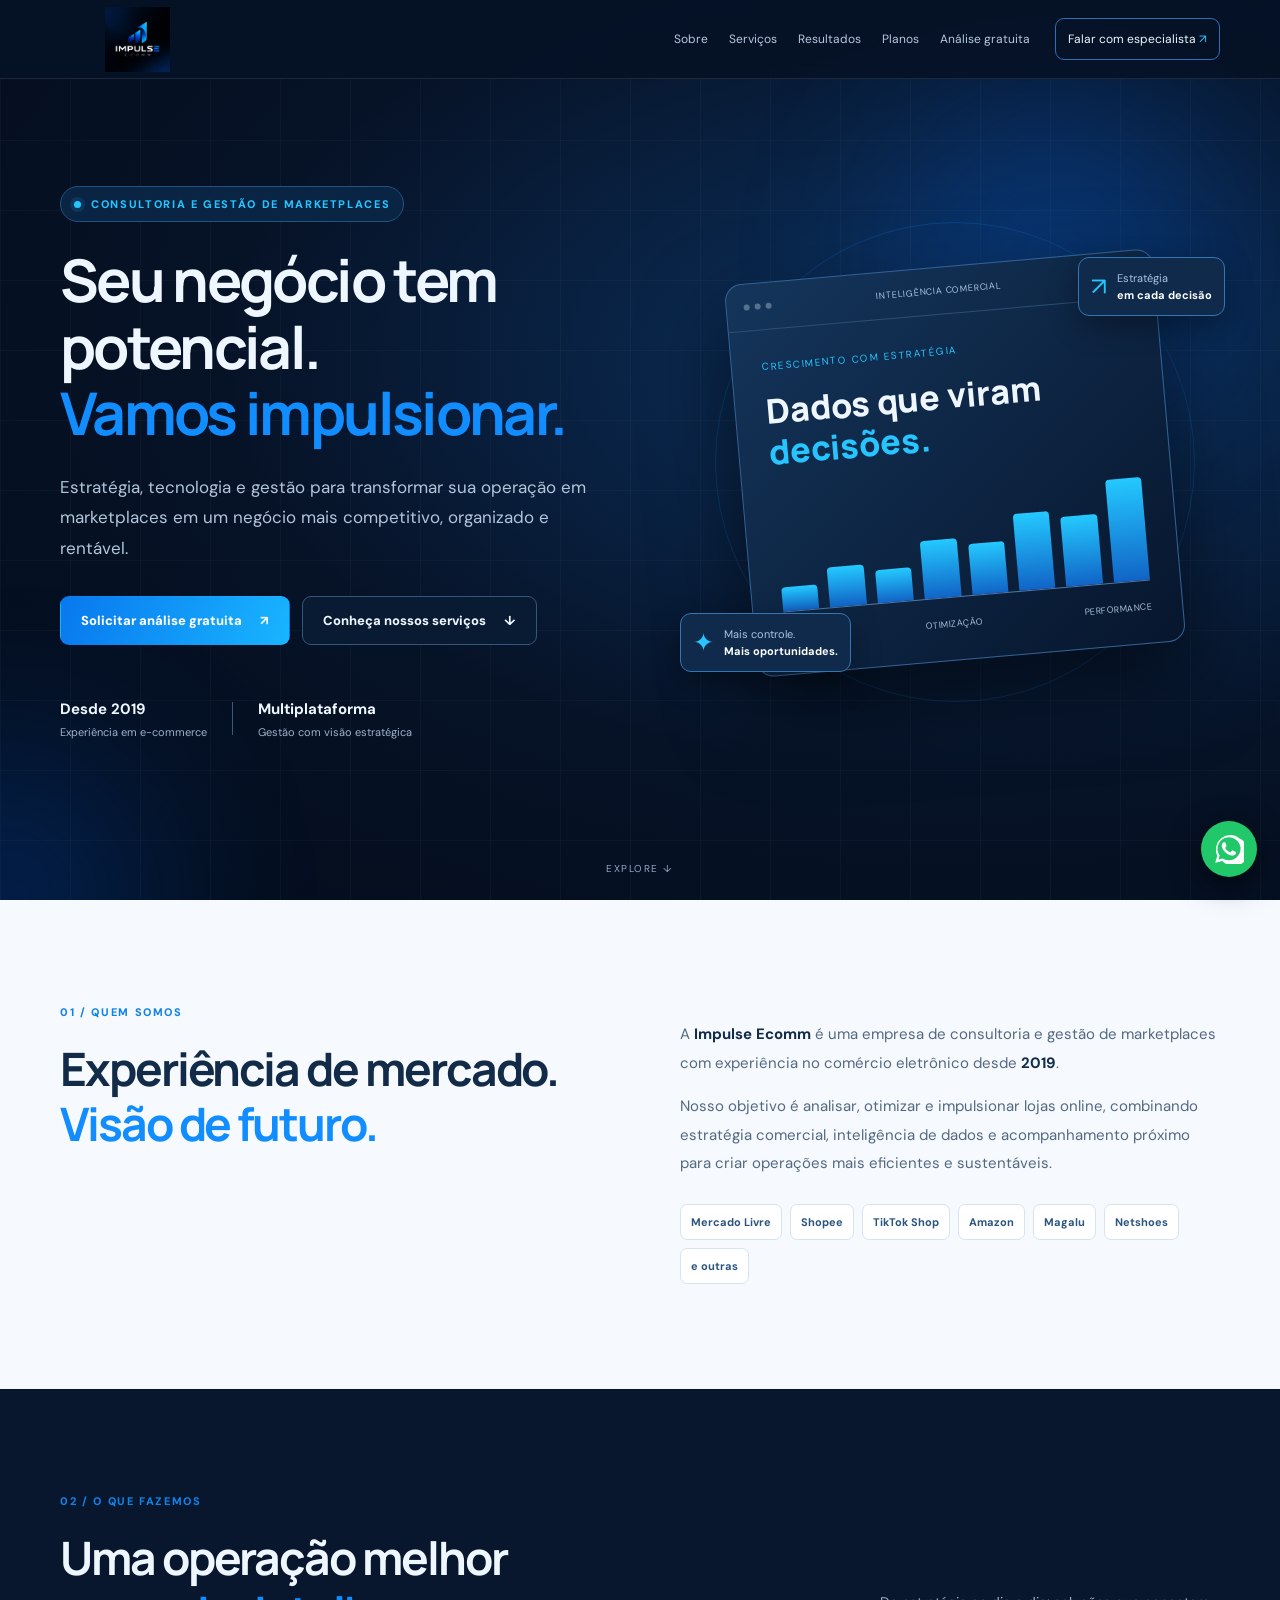
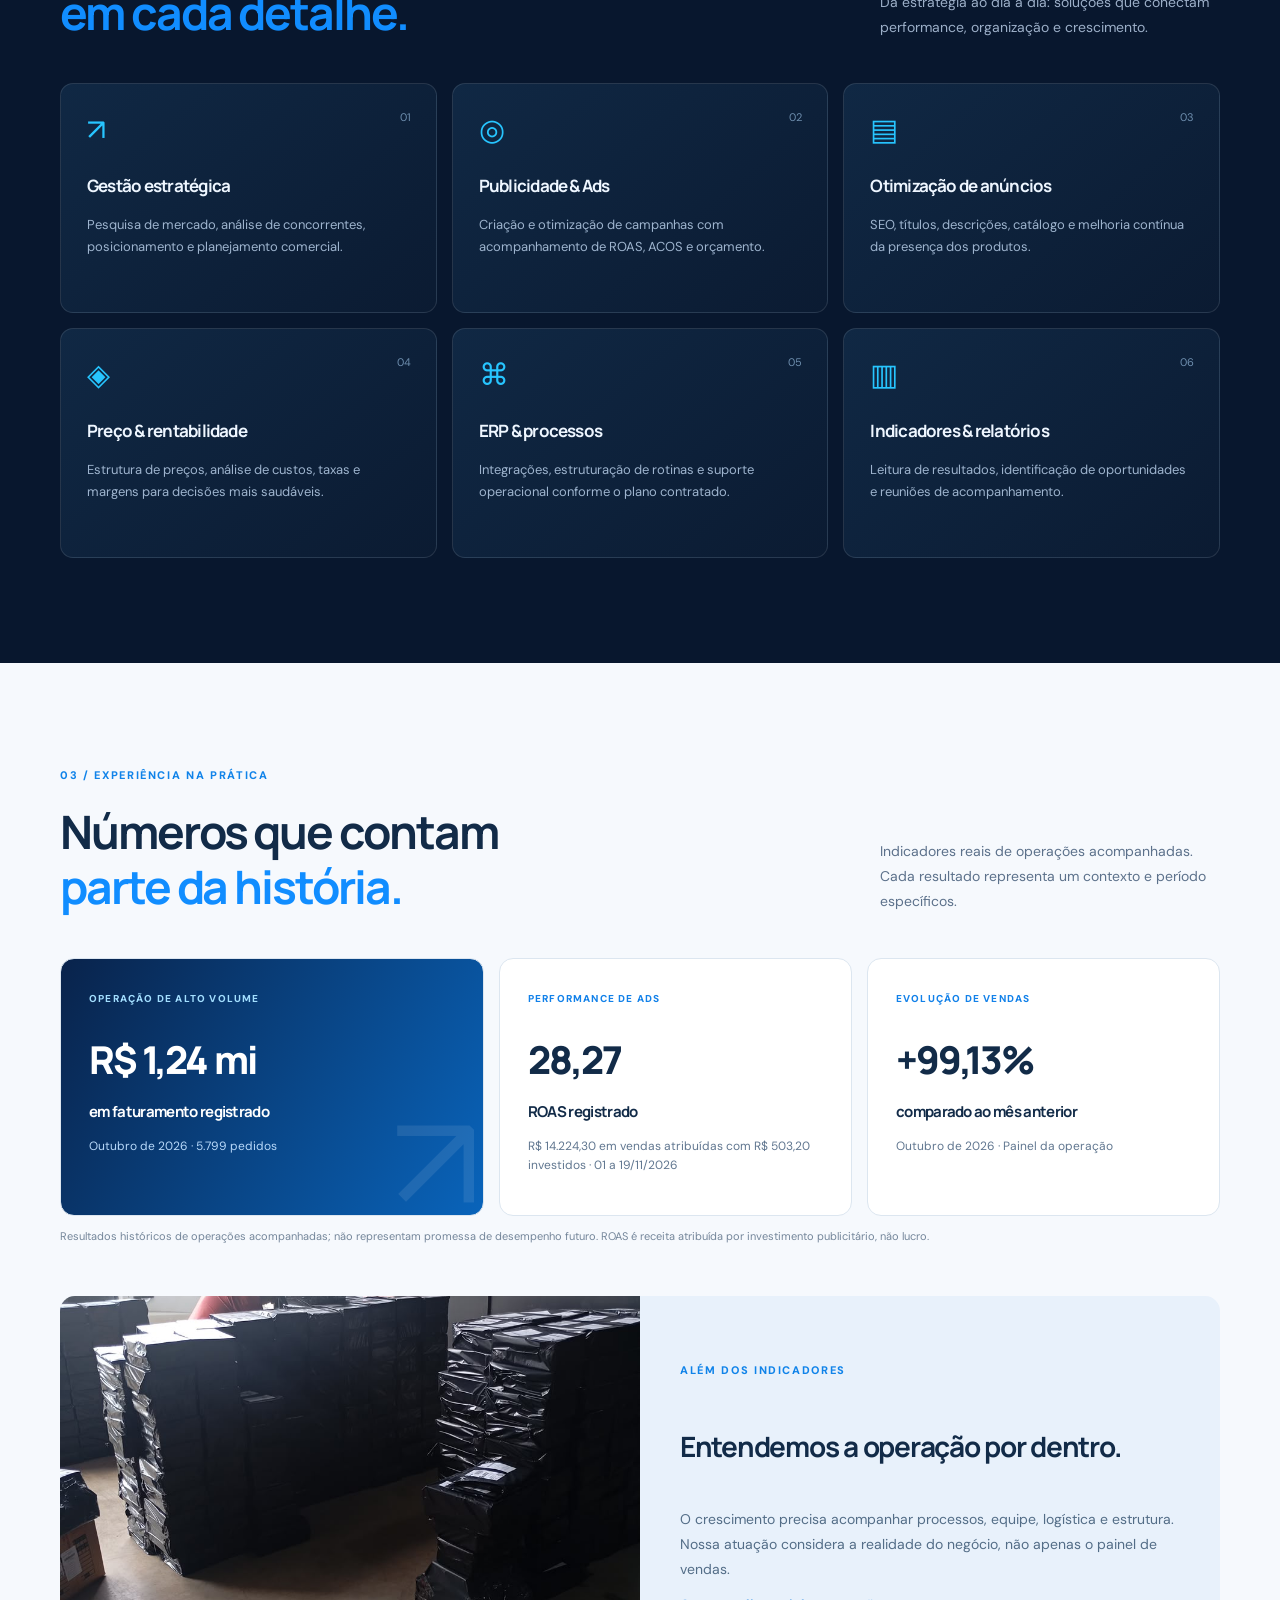
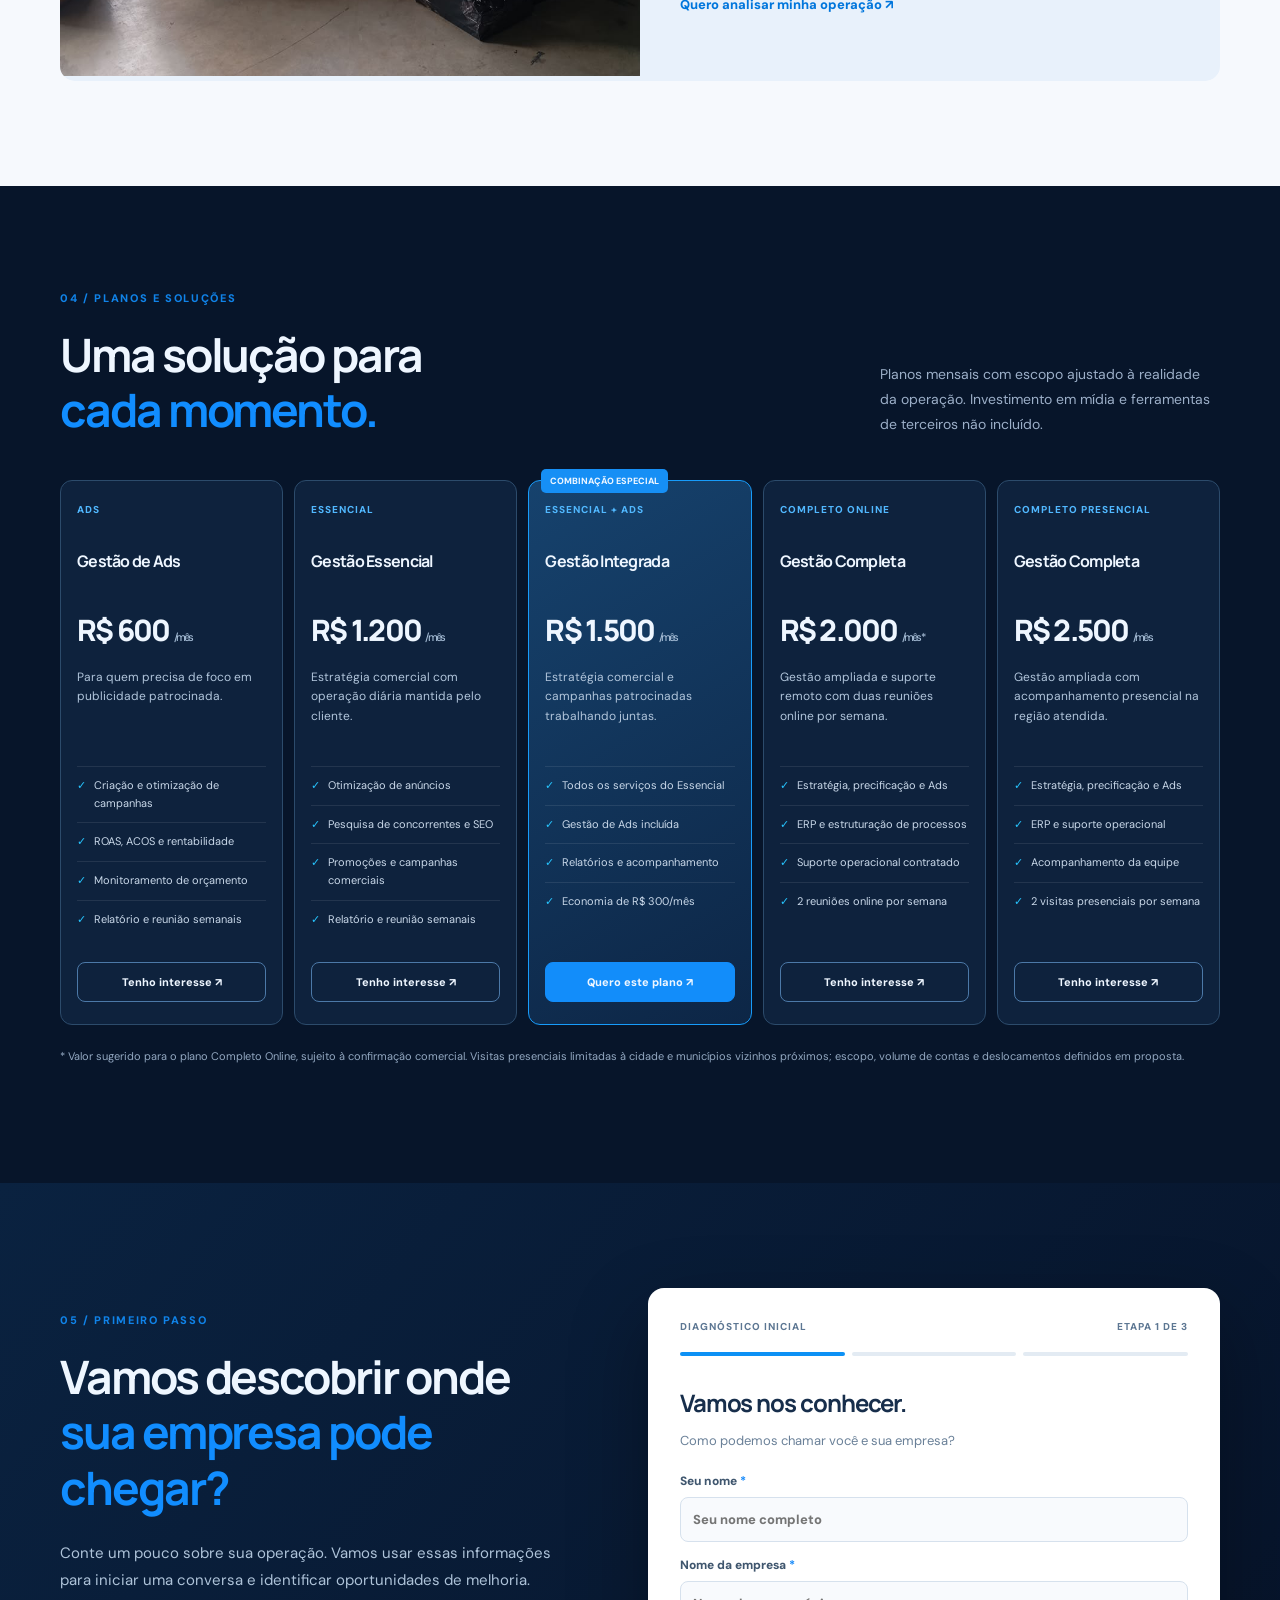
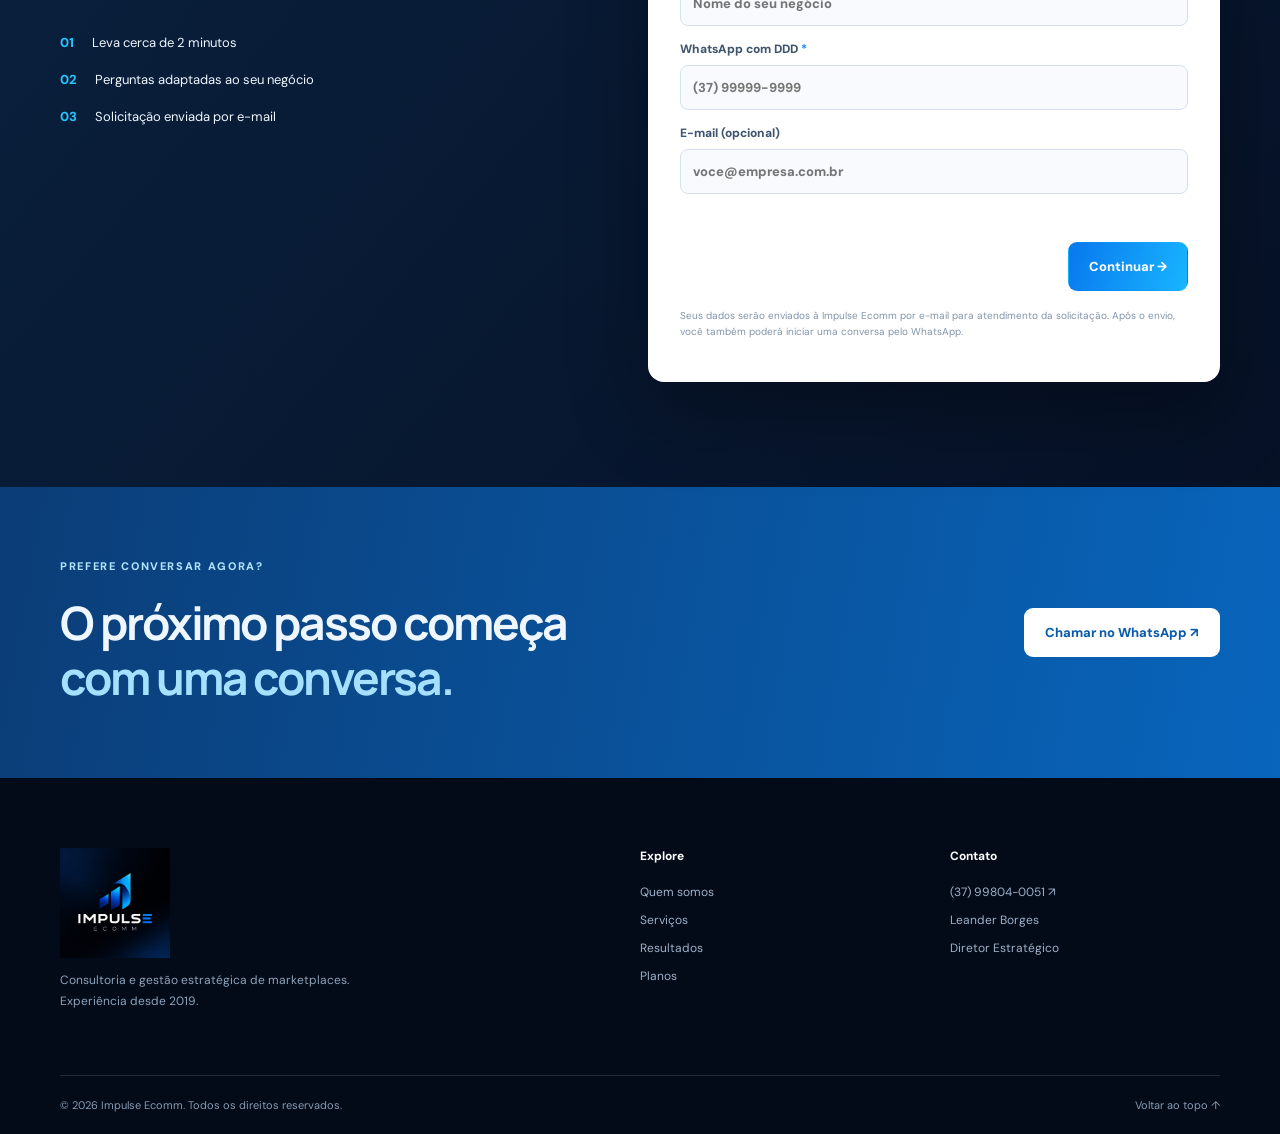
<file: index.html>
<!doctype html><html lang="pt-BR"><head><meta charset="UTF-8"><meta name="viewport" content="width=device-width,initial-scale=1"><meta name="theme-color" content="#061226"><meta name="description" content="Impulse Ecomm: consultoria e gestão estratégica de marketplaces desde 2019. Otimização de anúncios, Ads, ERP e crescimento orientado por dados."><title>Impulse Ecomm | Estratégia para vender mais</title><link rel="icon" href="favicon.svg" type="image/svg+xml"><link rel="stylesheet" href="styles.css"><style>.brand{display:inline-flex;align-items:center;flex-shrink:0}.brand-logo{display:block;width:155px;height:65px;object-fit:contain;object-position:center}.footer-logo{width:190px;height:110px;object-fit:contain;object-position:left center;display:block}@media(max-width:600px){.brand-logo{width:125px;height:54px}}[hidden]{display:none!important} .form-actions button[hidden]{display:none!important}</style></head><body>
<div class="progress" id="progress"></div><header class="header"><div class="container nav"><a href="#inicio" class="brand" aria-label="Impulse Ecomm, início"><img src="logo-original.jpg" alt="Impulse Ecomm" class="brand-logo"></a><nav id="nav" aria-label="Menu principal"><a href="#sobre">Sobre</a><a href="#servicos">Serviços</a><a href="#resultados">Resultados</a><a href="#planos">Planos</a><a href="#analise">Análise gratuita</a></nav><a class="nav-cta" href="https://wa.me/5537998040051?text=Ol%C3%A1%2C%20gostaria%20de%20conversar%20sobre%20a%20Impulse%20Ecomm." target="_blank" rel="noopener">Falar com especialista <span>↗</span></a><button class="menu-toggle" id="menuToggle" aria-label="Abrir menu" aria-expanded="false">☰</button></div></header>
<main><section class="hero" id="inicio"><div class="glow glow-a"></div><div class="glow glow-b"></div><div class="container hero-grid"><div class="hero-copy reveal"><div class="eyebrow"><span class="pulse"></span> CONSULTORIA E GESTÃO DE MARKETPLACES</div><h1>Seu negócio tem potencial.<br><span>Vamos impulsionar.</span></h1><p>Estratégia, tecnologia e gestão para transformar sua operação em marketplaces em um negócio mais competitivo, organizado e rentável.</p><div class="hero-actions"><a class="btn primary" href="#analise">Solicitar análise gratuita <span>↗</span></a><a class="btn outline" href="#servicos">Conheça nossos serviços <span>↓</span></a></div><div class="hero-foot"><span><b>Desde 2019</b><small>Experiência em e-commerce</small></span><span class="foot-line"></span><span><b>Multiplataforma</b><small>Gestão com visão estratégica</small></span></div></div><div class="hero-visual reveal"><div class="orbit orbit-one"></div><div class="orbit orbit-two"></div><div class="hero-panel"><div class="panel-top"><span class="dots"><i></i><i></i><i></i></span><span>INTELIGÊNCIA COMERCIAL</span><span class="live">● LIVE</span></div><div class="panel-content"><div class="panel-label">CRESCIMENTO COM ESTRATÉGIA</div><div class="panel-headline">Dados que viram<br><em>decisões.</em></div><div class="mini-chart"><span style="height:22%"></span><span style="height:36%"></span><span style="height:30%"></span><span style="height:53%"></span><span style="height:46%"></span><span style="height:70%"></span><span style="height:64%"></span><span style="height:94%"></span></div><div class="panel-bottom"><span>ANÁLISE</span><span>OTIMIZAÇÃO</span><span>PERFORMANCE</span></div></div></div><div class="floating-chip chip-one">↗ <span>Estratégia<br><b>em cada decisão</b></span></div><div class="floating-chip chip-two">✦ <span>Mais controle.<br><b>Mais oportunidades.</b></span></div></div></div><a href="#sobre" class="scroll-note">EXPLORE <span>↓</span></a></section>
<section class="section about" id="sobre"><div class="container split"><div class="reveal"><div class="kicker">01 / QUEM SOMOS</div><h2>Experiência de mercado.<br><span>Visão de futuro.</span></h2></div><div class="about-copy reveal"><p>A <strong>Impulse Ecomm</strong> é uma empresa de consultoria e gestão de marketplaces com experiência no comércio eletrônico desde <strong>2019</strong>.</p><p>Nosso objetivo é analisar, otimizar e impulsionar lojas online, combinando estratégia comercial, inteligência de dados e acompanhamento próximo para criar operações mais eficientes e sustentáveis.</p><div class="platforms"><span>Mercado Livre</span><span>Shopee</span><span>TikTok Shop</span><span>Amazon</span><span>Magalu</span><span>Netshoes</span><span>e outras</span></div></div></div></section>
<section class="section services" id="servicos"><div class="container"><div class="section-top reveal"><div><div class="kicker">02 / O QUE FAZEMOS</div><h2>Uma operação melhor<br><span>em cada detalhe.</span></h2></div><p>Da estratégia ao dia a dia: soluções que conectam performance, organização e crescimento.</p></div><div class="services-grid"><article class="service-card reveal"><div class="service-icon">↗</div><div class="service-num">01</div><h3>Gestão estratégica</h3><p>Pesquisa de mercado, análise de concorrentes, posicionamento e planejamento comercial.</p></article><article class="service-card reveal"><div class="service-icon">◎</div><div class="service-num">02</div><h3>Publicidade & Ads</h3><p>Criação e otimização de campanhas com acompanhamento de ROAS, ACOS e orçamento.</p></article><article class="service-card reveal"><div class="service-icon">▤</div><div class="service-num">03</div><h3>Otimização de anúncios</h3><p>SEO, títulos, descrições, catálogo e melhoria contínua da presença dos produtos.</p></article><article class="service-card reveal"><div class="service-icon">◈</div><div class="service-num">04</div><h3>Preço & rentabilidade</h3><p>Estrutura de preços, análise de custos, taxas e margens para decisões mais saudáveis.</p></article><article class="service-card reveal"><div class="service-icon">⌘</div><div class="service-num">05</div><h3>ERP & processos</h3><p>Integrações, estruturação de rotinas e suporte operacional conforme o plano contratado.</p></article><article class="service-card reveal"><div class="service-icon">▥</div><div class="service-num">06</div><h3>Indicadores & relatórios</h3><p>Leitura de resultados, identificação de oportunidades e reuniões de acompanhamento.</p></article></div></div></section>
<section class="section results" id="resultados"><div class="container"><div class="section-top reveal"><div><div class="kicker">03 / EXPERIÊNCIA NA PRÁTICA</div><h2>Números que contam<br><span>parte da história.</span></h2></div><p>Indicadores reais de operações acompanhadas. Cada resultado representa um contexto e período específicos.</p></div><div class="results-grid"><article class="result-card featured reveal"><span class="result-type">OPERAÇÃO DE ALTO VOLUME</span><strong>R$ 1,24 mi</strong><h3>em faturamento registrado</h3><p>Outubro de 2026 · 5.799 pedidos</p><div class="result-decoration">↗</div></article><article class="result-card reveal"><span class="result-type">PERFORMANCE DE ADS</span><strong>28,27</strong><h3>ROAS registrado</h3><p>R$ 14.224,30 em vendas atribuídas com R$ 503,20 investidos · 01 a 19/11/2026</p></article><article class="result-card reveal"><span class="result-type">EVOLUÇÃO DE VENDAS</span><strong>+99,13%</strong><h3>comparado ao mês anterior</h3><p>Outubro de 2026 · Painel da operação</p></article></div><p class="result-disclaimer">Resultados históricos de operações acompanhadas; não representam promessa de desempenho futuro. ROAS é receita atribuída por investimento publicitário, não lucro.</p><div class="operations reveal"><div class="operations-photo"><img src="operacao.jpg" alt="Pacotes organizados para expedição em operação de comércio eletrônico" loading="lazy"></div><div class="operations-copy"><div class="kicker">ALÉM DOS INDICADORES</div><h3>Entendemos a operação por dentro.</h3><p>O crescimento precisa acompanhar processos, equipe, logística e estrutura. Nossa atuação considera a realidade do negócio, não apenas o painel de vendas.</p><a href="#analise" class="text-link">Quero analisar minha operação ↗</a></div></div></div></section>
<section class="section plans" id="planos"><div class="container"><div class="section-top reveal"><div><div class="kicker">04 / PLANOS E SOLUÇÕES</div><h2>Uma solução para<br><span>cada momento.</span></h2></div><p>Planos mensais com escopo ajustado à realidade da operação. Investimento em mídia e ferramentas de terceiros não incluído.</p></div><div class="plans-grid"><article class="plan-card reveal"><div class="plan-name">ADS</div><h3>Gestão de Ads</h3><div class="price">R$ 600 <small>/mês</small></div><p>Para quem precisa de foco em publicidade patrocinada.</p><ul><li>Criação e otimização de campanhas</li><li>ROAS, ACOS e rentabilidade</li><li>Monitoramento de orçamento</li><li>Relatório e reunião semanais</li></ul><a class="plan-button" href="#analise" data-plan="Gestão de Ads">Tenho interesse ↗</a></article><article class="plan-card reveal"><div class="plan-name">ESSENCIAL</div><h3>Gestão Essencial</h3><div class="price">R$ 1.200 <small>/mês</small></div><p>Estratégia comercial com operação diária mantida pelo cliente.</p><ul><li>Otimização de anúncios</li><li>Pesquisa de concorrentes e SEO</li><li>Promoções e campanhas comerciais</li><li>Relatório e reunião semanais</li></ul><a class="plan-button" href="#analise" data-plan="Gestão Essencial">Tenho interesse ↗</a></article><article class="plan-card recommended reveal"><div class="recommend-tag">COMBINAÇÃO ESPECIAL</div><div class="plan-name">ESSENCIAL + ADS</div><h3>Gestão Integrada</h3><div class="price">R$ 1.500 <small>/mês</small></div><p>Estratégia comercial e campanhas patrocinadas trabalhando juntas.</p><ul><li>Todos os serviços do Essencial</li><li>Gestão de Ads incluída</li><li>Relatórios e acompanhamento</li><li>Economia de R$ 300/mês</li></ul><a class="plan-button" href="#analise" data-plan="Essencial + Ads">Quero este plano ↗</a></article><article class="plan-card reveal"><div class="plan-name">COMPLETO ONLINE</div><h3>Gestão Completa</h3><div class="price">R$ 2.000 <small>/mês*</small></div><p>Gestão ampliada e suporte remoto com duas reuniões online por semana.</p><ul><li>Estratégia, precificação e Ads</li><li>ERP e estruturação de processos</li><li>Suporte operacional contratado</li><li>2 reuniões online por semana</li></ul><a class="plan-button" href="#analise" data-plan="Completo Online">Tenho interesse ↗</a></article><article class="plan-card reveal"><div class="plan-name">COMPLETO PRESENCIAL</div><h3>Gestão Completa</h3><div class="price">R$ 2.500 <small>/mês</small></div><p>Gestão ampliada com acompanhamento presencial na região atendida.</p><ul><li>Estratégia, precificação e Ads</li><li>ERP e suporte operacional</li><li>Acompanhamento da equipe</li><li>2 visitas presenciais por semana</li></ul><a class="plan-button" href="#analise" data-plan="Completo Presencial">Tenho interesse ↗</a></article></div><p class="plan-note">* Valor sugerido para o plano Completo Online, sujeito à confirmação comercial. Visitas presenciais limitadas à cidade e municípios vizinhos próximos; escopo, volume de contas e deslocamentos definidos em proposta.</p></div></section>
<section class="section lead-section" id="analise"><div class="container lead-grid"><div class="lead-intro reveal"><div class="kicker">05 / PRIMEIRO PASSO</div><h2>Vamos descobrir onde<br><span>sua empresa pode chegar?</span></h2><p>Conte um pouco sobre sua operação. Vamos usar essas informações para iniciar uma conversa e identificar oportunidades de melhoria.</p><div class="lead-perks"><div><span>01</span> Leva cerca de 2 minutos</div><div><span>02</span> Perguntas adaptadas ao seu negócio</div><div><span>03</span> Solicitação enviada por e-mail</div></div></div><div class="form-shell reveal"><div class="form-head"><span>DIAGNÓSTICO INICIAL</span><span id="stepLabel">ETAPA 1 DE 3</span></div><div class="step-track"><span class="active"></span><span></span><span></span></div><form id="leadForm" novalidate><div class="form-step active" data-step="0"><h3>Vamos nos conhecer.</h3><p>Como podemos chamar você e sua empresa?</p><label>Seu nome <em>*</em><input name="nome" autocomplete="name" required placeholder="Seu nome completo"></label><label>Nome da empresa <em>*</em><input name="empresa" required placeholder="Nome do seu negócio"></label><label>WhatsApp com DDD <em>*</em><input name="telefone" inputmode="tel" autocomplete="tel" required placeholder="(37) 99999-9999"></label><label>E-mail (opcional)<input name="email" type="email" autocomplete="email" placeholder="voce@empresa.com.br"></label></div><div class="form-step" data-step="1"><h3>Sobre seu negócio.</h3><p>Assim entendemos em qual estágio sua operação está.</p><fieldset><legend>Você já vende em marketplaces? <em>*</em></legend><div class="choice-row"><label class="choice"><input type="radio" name="vende" value="Sim" required><span>Sim, já vendo</span></label><label class="choice"><input type="radio" name="vende" value="Não"><span>Ainda não</span></label></div></fieldset><div id="platformFields" hidden><fieldset><legend>Em quais plataformas você vende?</legend><div class="checks"><label><input type="checkbox" name="plataformas" value="Mercado Livre"> Mercado Livre</label><label><input type="checkbox" name="plataformas" value="Shopee"> Shopee</label><label><input type="checkbox" name="plataformas" value="TikTok Shop"> TikTok Shop</label><label><input type="checkbox" name="plataformas" value="Amazon"> Amazon</label><label><input type="checkbox" name="plataformas" value="Magalu"> Magalu</label><label><input type="checkbox" name="plataformas" value="Netshoes"> Netshoes</label><label><input type="checkbox" name="plataformas" value="Outras"> Outras</label></div></fieldset></div><label>O que você vende ou pretende vender? (nicho) <em>*</em><input name="nicho" required placeholder="Ex.: calçados, casa, pet, beleza..."></label></div><div class="form-step" data-step="2"><h3>Seu momento atual.</h3><p>Os valores são aproximados e ajudam a orientar a análise.</p><div id="revenueFields"><label>Faturamento mensal em marketplaces<select name="faturamento"><option value="">Selecione uma faixa</option><option>Ainda não faturo</option><option>Até R$ 5 mil</option><option>R$ 5 mil a R$ 20 mil</option><option>R$ 20 mil a R$ 50 mil</option><option>R$ 50 mil a R$ 100 mil</option><option>R$ 100 mil a R$ 300 mil</option><option>Acima de R$ 300 mil</option></select></label><label>Ticket médio de vendas<select name="ticket"><option value="">Selecione uma faixa</option><option>Até R$ 50</option><option>R$ 51 a R$ 100</option><option>R$ 101 a R$ 200</option><option>R$ 201 a R$ 500</option><option>Acima de R$ 500</option><option>Não sei informar</option></select></label></div><label>Qual serviço mais interessa?<select name="plano" id="planSelect"><option value="Ainda não sei">Quero uma recomendação</option><option>Gestão de Ads</option><option>Gestão Essencial</option><option>Essencial + Ads</option><option>Completo Online</option><option>Completo Presencial</option></select></label><label>Qual seu principal desafio? (opcional)<textarea name="desafio" rows="3" placeholder="Conte brevemente o que gostaria de melhorar..."></textarea></label><label class="consent"><input type="checkbox" name="consentimento" required><span>Autorizo o uso das informações para contato sobre minha solicitação. <em>*</em></span></label></div><div class="form-error" id="formError" role="alert" aria-live="polite"></div><div class="form-actions"><button type="button" id="backBtn" class="btn back" hidden>← Voltar</button><button type="button" id="nextBtn" class="btn primary">Continuar →</button><button type="submit" id="submitBtn" class="btn primary" hidden>Enviar análise gratuita ↗</button></div><p class="form-small">Seus dados serão enviados à Impulse Ecomm por e-mail para atendimento da solicitação. Após o envio, você também poderá iniciar uma conversa pelo WhatsApp.</p></form></div></div></section>
<section class="contact-cta"><div class="container contact-inner"><div><div class="kicker">PREFERE CONVERSAR AGORA?</div><h2>O próximo passo começa<br><span>com uma conversa.</span></h2></div><a class="btn primary" href="https://wa.me/5537998040051?text=Ol%C3%A1%2C%20quero%20conversar%20sobre%20minha%20opera%C3%A7%C3%A3o%20nos%20marketplaces." target="_blank" rel="noopener">Chamar no WhatsApp ↗</a></div></section></main>
<footer><div class="container footer-grid"><div><div class="footer-brand"><img src="logo-original.jpg" alt="Impulse Ecomm" class="footer-logo"></div><p>Consultoria e gestão estratégica de marketplaces.<br>Experiência desde 2019.</p></div><div><b>Explore</b><a href="#sobre">Quem somos</a><a href="#servicos">Serviços</a><a href="#resultados">Resultados</a><a href="#planos">Planos</a></div><div><b>Contato</b><a href="https://wa.me/5537998040051" target="_blank" rel="noopener">(37) 99804-0051 ↗</a><span>Leander Borges</span><span>Diretor Estratégico</span></div></div><div class="container footer-bottom"><span>© <span id="year"></span> Impulse Ecomm. Todos os direitos reservados.</span><a href="#inicio">Voltar ao topo ↑</a></div></footer><a class="whatsapp-float" href="https://wa.me/5537998040051?text=Ol%C3%A1%2C%20vim%20pelo%20site%20da%20Impulse%20Ecomm." target="_blank" rel="noopener" aria-label="Conversar no WhatsApp"><svg viewBox="0 0 24 24" fill="currentColor" aria-hidden="true"><path d="M20.5 3.5A11.6 11.6 0 0 0 2.6 17.3L1 23l5.8-1.5A11.6 11.6 0 1 0 20.5 3.5ZM12 21a9.2 9.2 0 0 1-4.7-1.3l-.3-.2-3.4.9.9-3.3-.2-.3A9.2 9.2 0 1 1 12 21Zm5-6.9c-.3-.1-1.7-.8-2-.9-.3-.1-.5-.1-.7.2-.2.3-.8.9-.9 1.1-.2.2-.3.2-.6.1-.3-.2-1.2-.4-2.2-1.4-.8-.7-1.4-1.6-1.5-1.9-.2-.3 0-.5.1-.6l.5-.6.3-.5c.1-.2 0-.4 0-.5l-.9-2.1c-.2-.5-.4-.4-.6-.4h-.5c-.2 0-.5.1-.8.4-.3.3-1 1-1 2.4 0 1.4 1 2.7 1.1 2.9.1.2 2 3.1 4.8 4.2 2.8 1.1 2.8.7 3.3.7.5-.1 1.7-.7 2-1.4.3-.7.3-1.3.2-1.4Z"/></svg></a><script>
/* Integração do formulário com FormSubmit: requer ativação do endereço pelo proprietário. */
(function(){
 const form=document.getElementById('leadForm');
 if(!form)return;
 let sending=false;
 form.addEventListener('submit',async function(event){
  event.preventDefault();event.stopImmediatePropagation();
  if(sending)return;
  const error=document.getElementById('formError');
  const consent=form.querySelector('[name="consentimento"]');
  if(!consent?.checked){error.textContent='Autorize o contato antes de enviar.';return;}
  const data=new FormData(form);
  for(const field of ['nome','empresa','telefone','nicho']){
   if(!String(data.get(field)||'').trim()){error.textContent='Preencha os campos obrigatórios antes de enviar.';return;}
  }
  if(!data.get('vende')){error.textContent='Informe se já vende em marketplaces.';return;}
  const fields={};
  for(const [key,value] of data.entries()){
   if(key==='consentimento')continue;
   if(key==='plataformas'){fields['Plataformas']=(fields['Plataformas']?fields['Plataformas']+', ':'')+value;continue;}
   const names={nome:'Nome',empresa:'Empresa',telefone:'WhatsApp',email:'E-mail',vende:'Já vende',nicho:'Nicho',faturamento:'Faturamento mensal',ticket:'Ticket médio',plano:'Plano de interesse',desafio:'Principal desafio'};
   fields[names[key]||key]=value;
  }
  fields['Consentimento']='Autorizou contato sobre a solicitação';
  fields['_subject']='Novo lead - Análise gratuita Impulse Ecomm';
  fields['_captcha']='true';
  const btn=document.getElementById('submitBtn');const original=btn.textContent;
  sending=true;btn.disabled=true;btn.textContent='Enviando...';error.textContent='';
  try{
   const response=await fetch('https://formsubmit.co/ajax/leanderborgesecomm@gmail.com',{
    method:'POST',headers:{'Content-Type':'application/json','Accept':'application/json'},body:JSON.stringify(fields)
   });
   const result=await response.json();
   if(!response.ok||result.success===false||result.success==='false')throw new Error('Falha no envio');
   form.innerHTML='<div role="status" style="padding:30px 10px;text-align:center"><h3>Solicitação recebida!</h3><p>Obrigado! Seus dados foram encaminhados para nosso e-mail. Entraremos em contato em breve.</p><a class="btn primary" target="_blank" rel="noopener" href="https://wa.me/5537998040051?text='+encodeURIComponent('Olá! Acabei de solicitar uma análise gratuita pelo site da Impulse Ecomm. Meu nome é '+fields.Nome+' e minha empresa é '+fields.Empresa+'.')+'">Conversar pelo WhatsApp ↗</a></div>';
  }catch(e){error.textContent='Não foi possível confirmar o envio. Tente novamente ou fale conosco pelo WhatsApp.';}
  finally{sending=false;if(btn.isConnected){btn.disabled=false;btn.textContent=original;}}
 },true);
})();
</script><script src="script.js" defer></script></body></html>
</file>
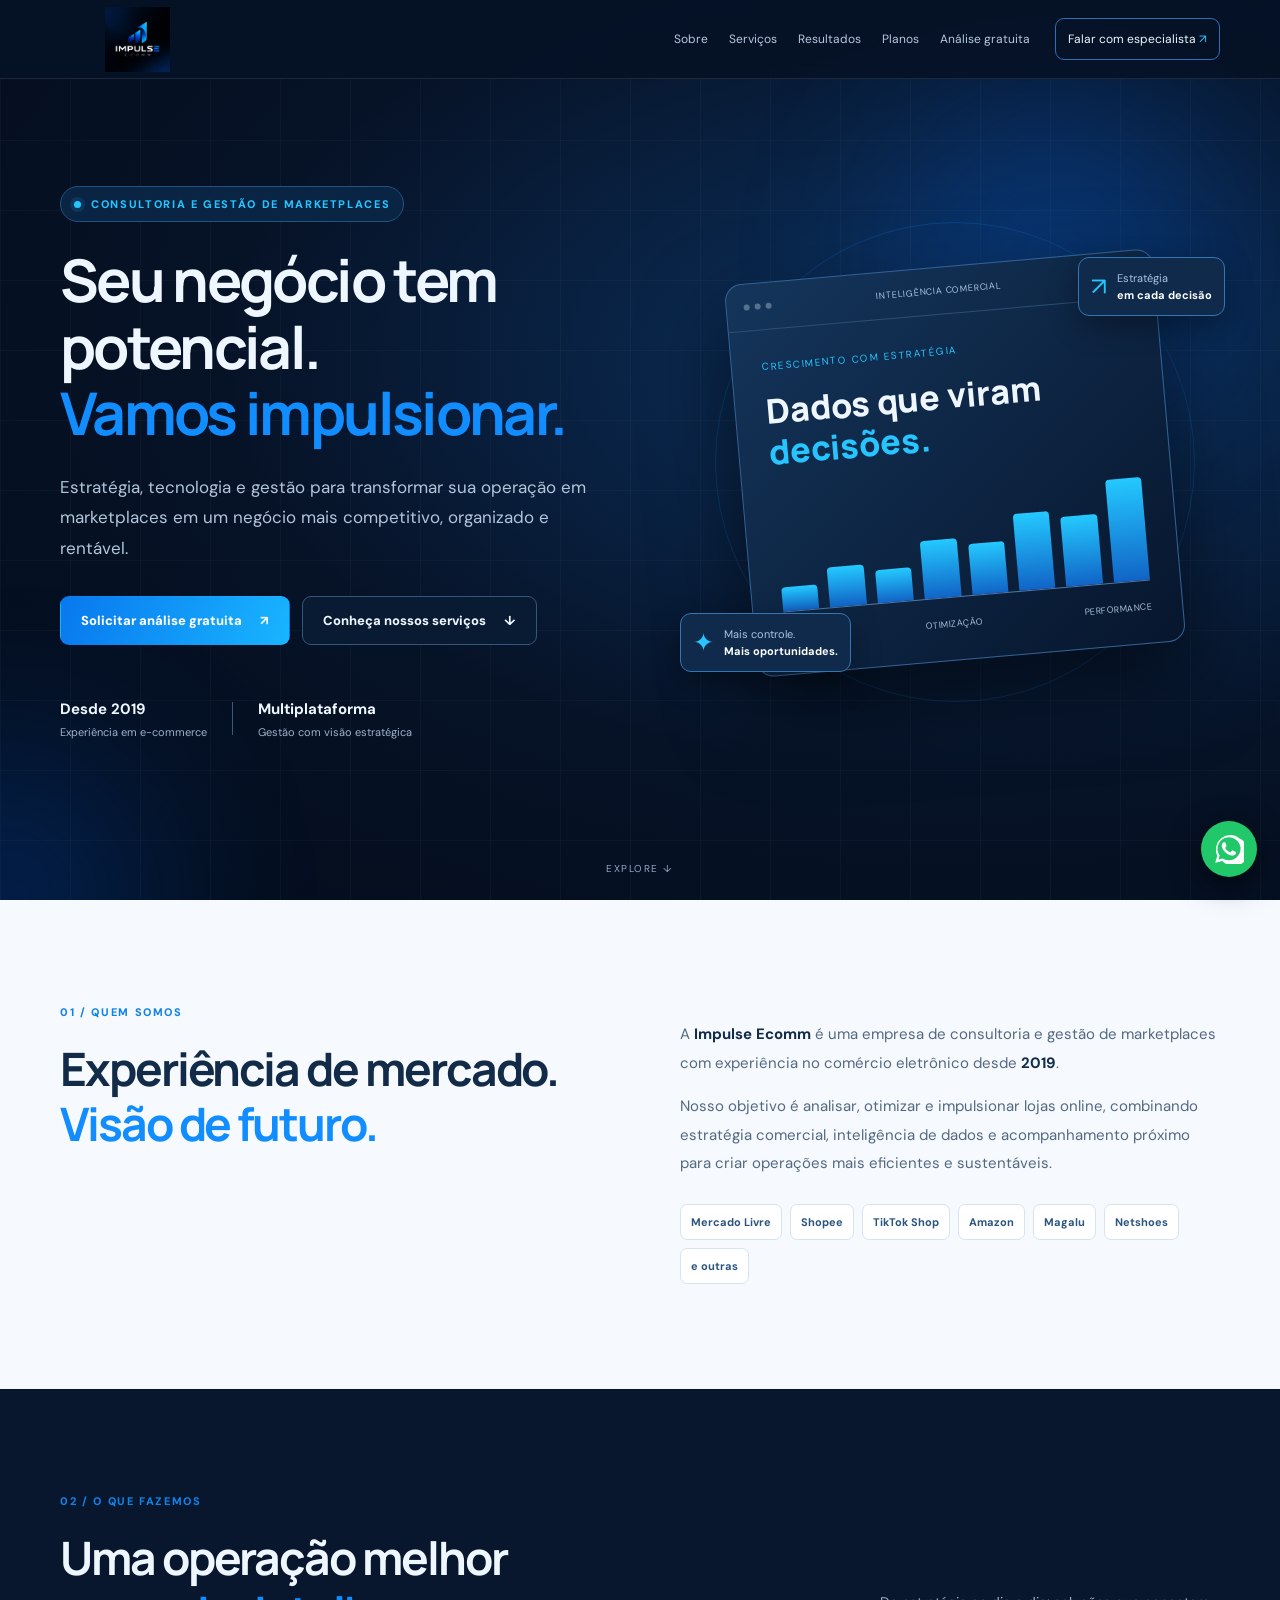
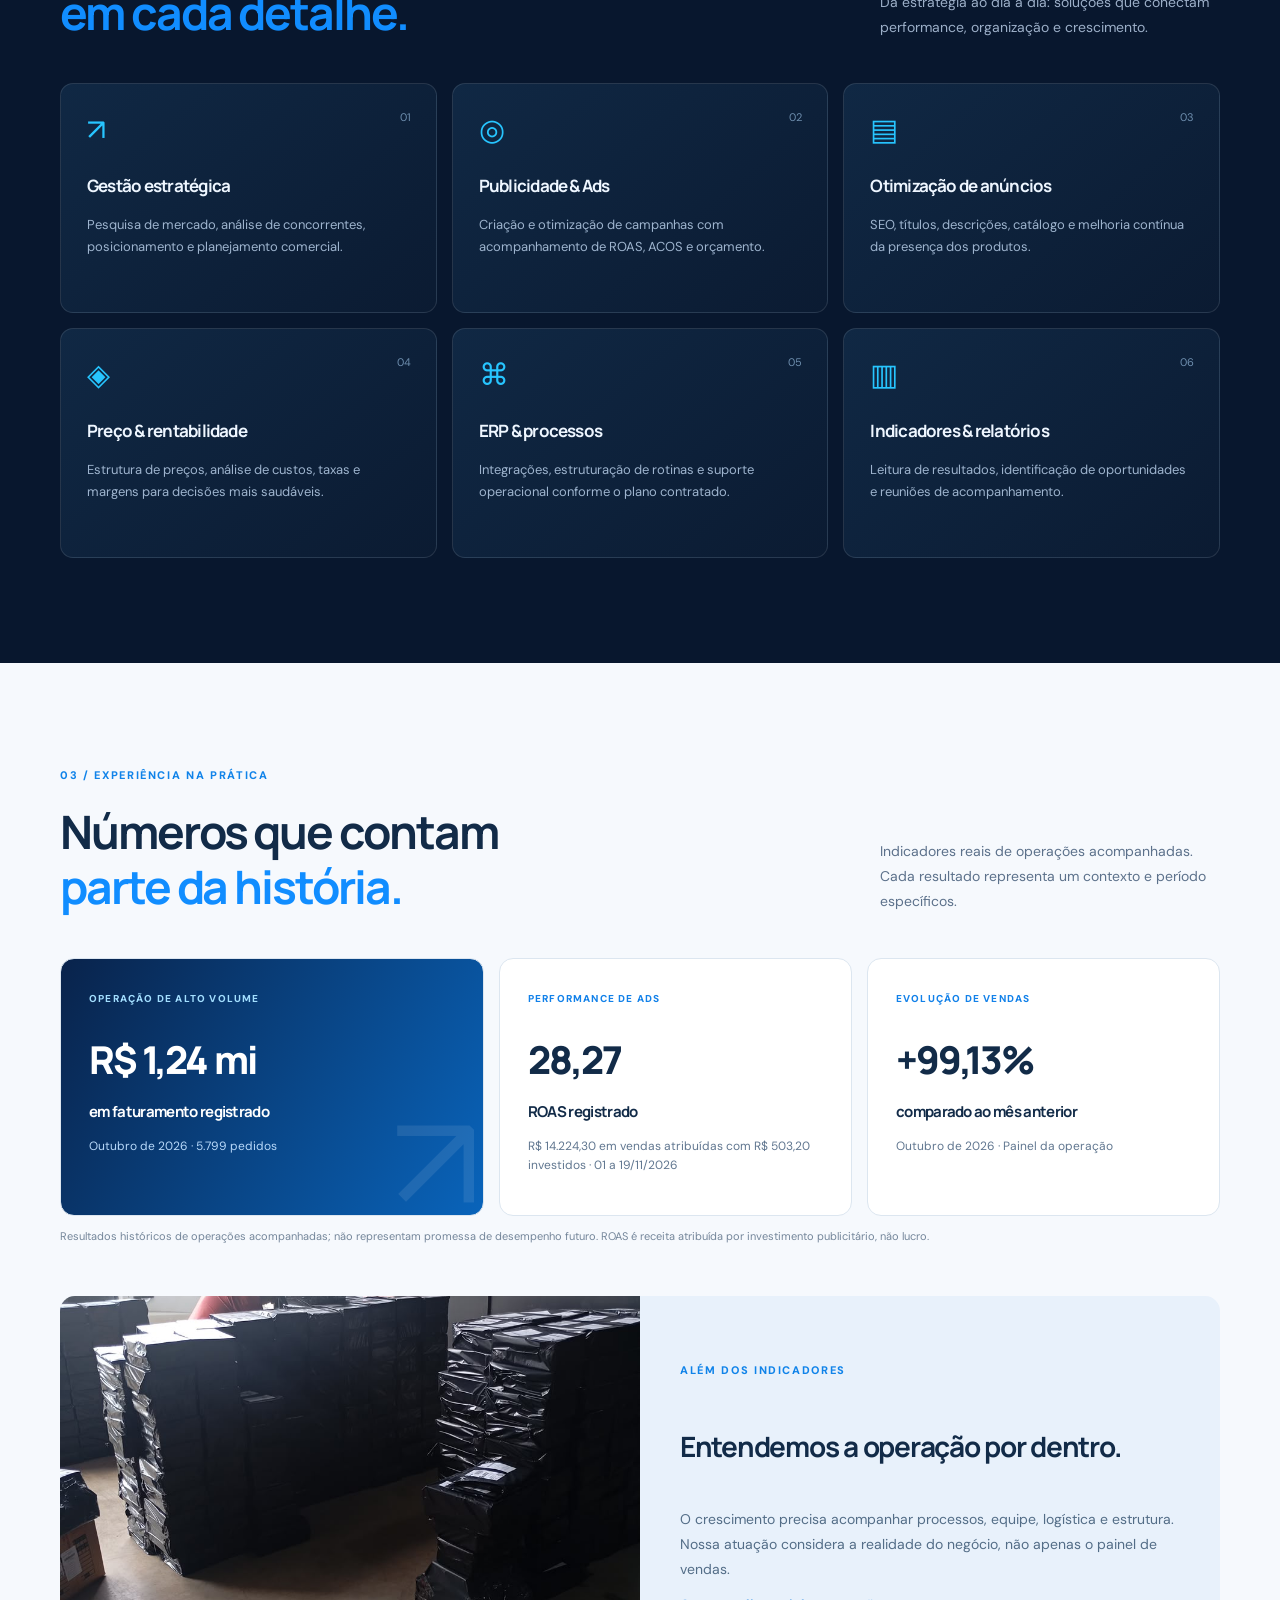
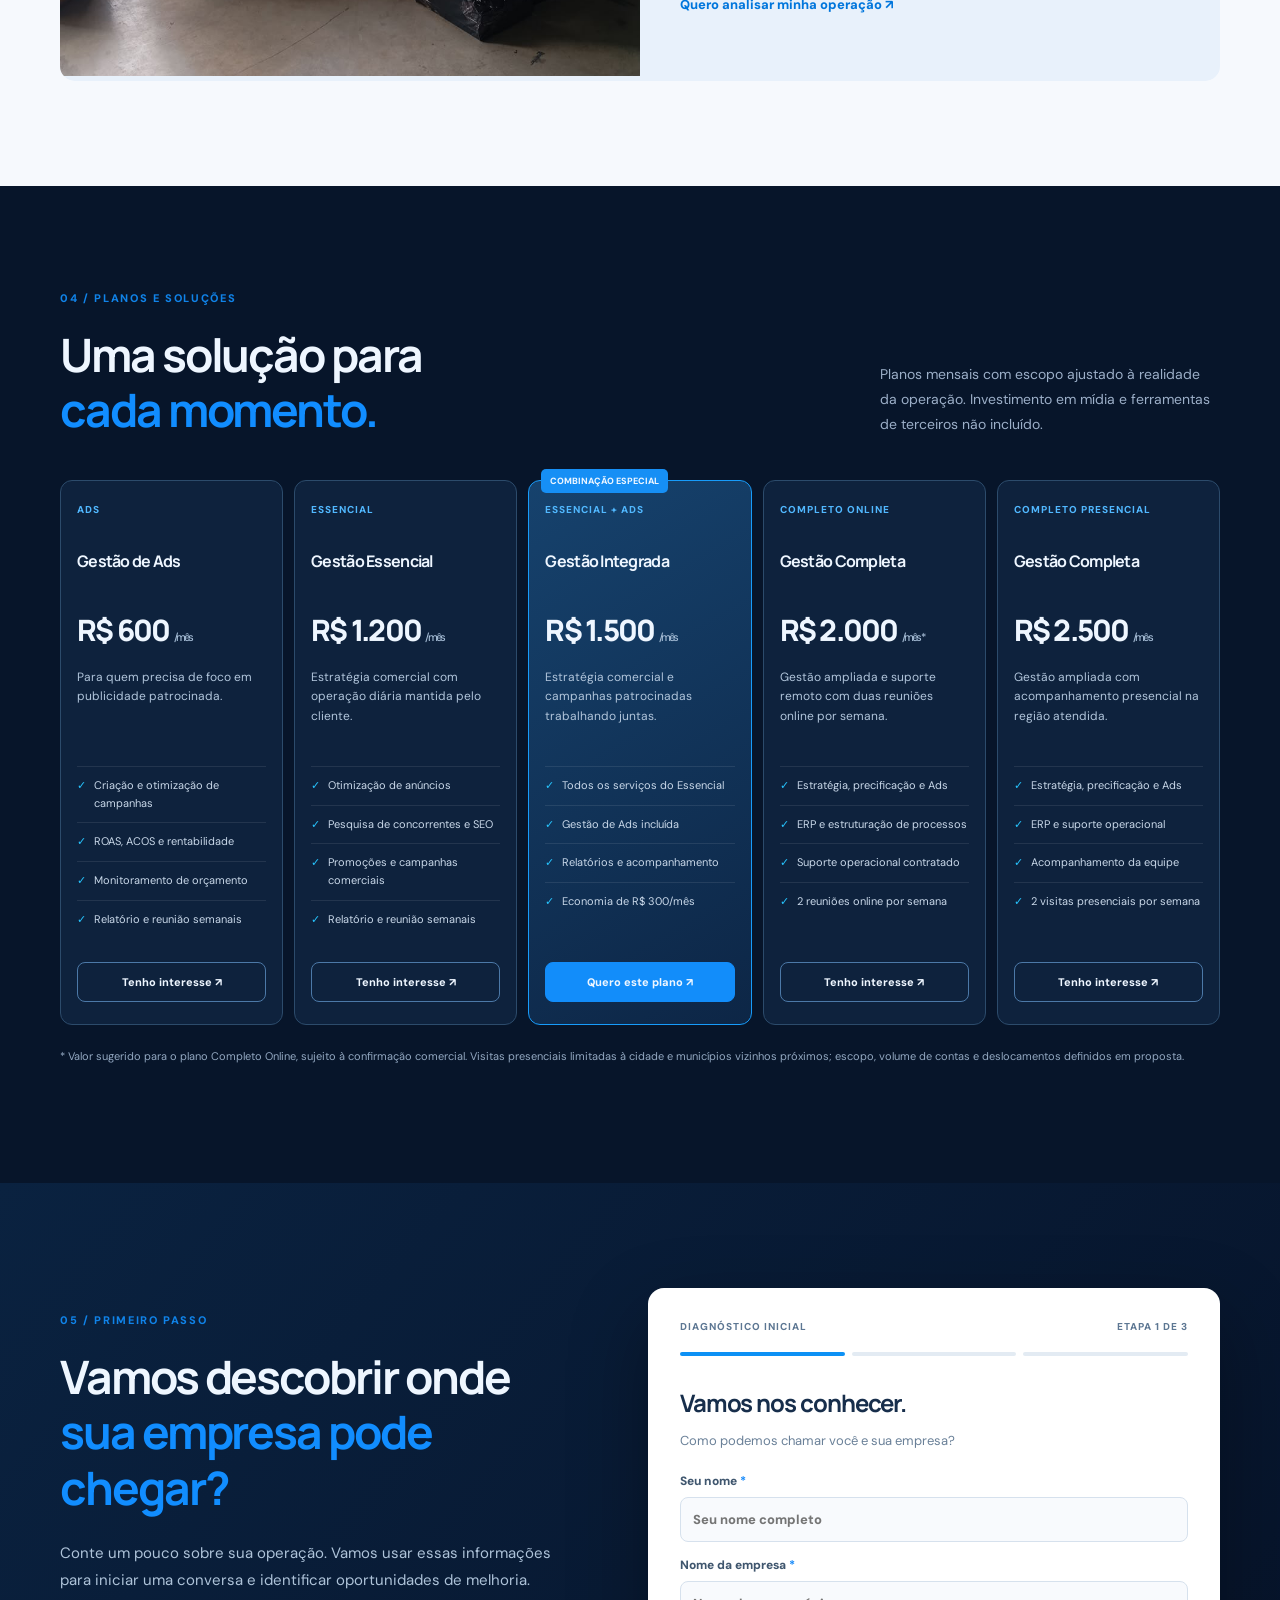
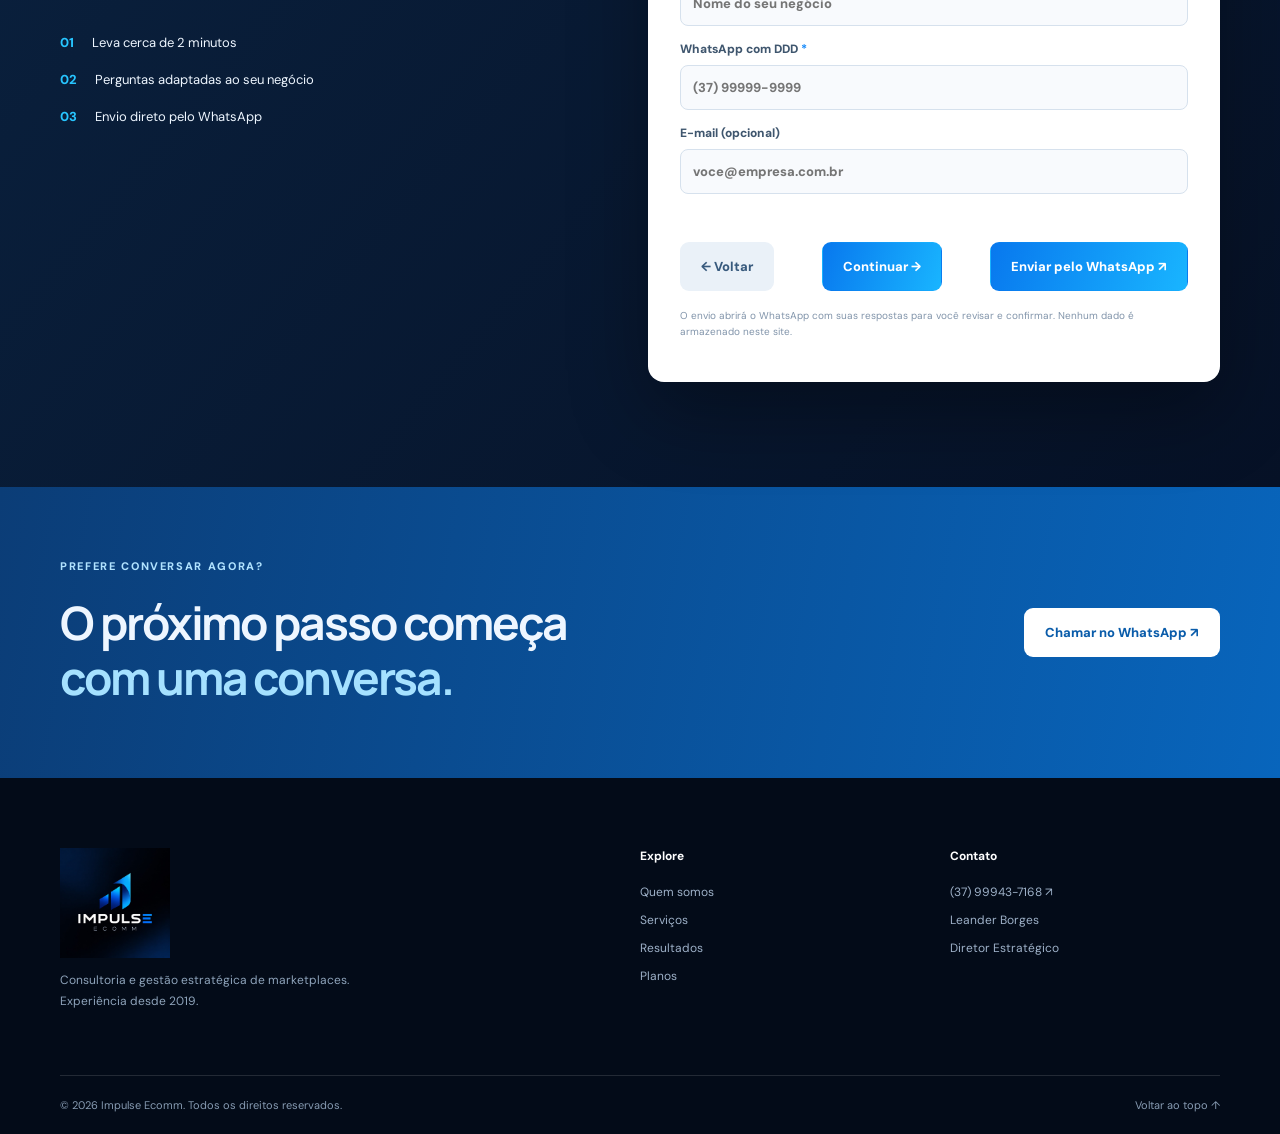
<file: index (1).html>
<!doctype html><html lang="pt-BR"><head><meta charset="UTF-8"><meta name="viewport" content="width=device-width,initial-scale=1"><meta name="theme-color" content="#061226"><meta name="description" content="Impulse Ecomm: consultoria e gestão estratégica de marketplaces desde 2019. Otimização de anúncios, Ads, ERP e crescimento orientado por dados."><title>Impulse Ecomm | Estratégia para vender mais</title><link rel="icon" href="favicon.svg" type="image/svg+xml"><link rel="stylesheet" href="styles.css"><style>.brand{display:inline-flex;align-items:center;flex-shrink:0}.brand-logo{display:block;width:155px;height:65px;object-fit:contain;object-position:center}.footer-logo{width:190px;height:110px;object-fit:contain;object-position:left center;display:block}@media(max-width:600px){.brand-logo{width:125px;height:54px}}</style></head><body>
<div class="progress" id="progress"></div><header class="header"><div class="container nav"><a href="#inicio" class="brand" aria-label="Impulse Ecomm, início"><img src="logo-original.jpg" alt="Impulse Ecomm" class="brand-logo"></a><nav id="nav" aria-label="Menu principal"><a href="#sobre">Sobre</a><a href="#servicos">Serviços</a><a href="#resultados">Resultados</a><a href="#planos">Planos</a><a href="#analise">Análise gratuita</a></nav><a class="nav-cta" href="https://wa.me/5537999437168?text=Ol%C3%A1%2C%20gostaria%20de%20conversar%20sobre%20a%20Impulse%20Ecomm." target="_blank" rel="noopener">Falar com especialista <span>↗</span></a><button class="menu-toggle" id="menuToggle" aria-label="Abrir menu" aria-expanded="false">☰</button></div></header>
<main><section class="hero" id="inicio"><div class="glow glow-a"></div><div class="glow glow-b"></div><div class="container hero-grid"><div class="hero-copy reveal"><div class="eyebrow"><span class="pulse"></span> CONSULTORIA E GESTÃO DE MARKETPLACES</div><h1>Seu negócio tem potencial.<br><span>Vamos impulsionar.</span></h1><p>Estratégia, tecnologia e gestão para transformar sua operação em marketplaces em um negócio mais competitivo, organizado e rentável.</p><div class="hero-actions"><a class="btn primary" href="#analise">Solicitar análise gratuita <span>↗</span></a><a class="btn outline" href="#servicos">Conheça nossos serviços <span>↓</span></a></div><div class="hero-foot"><span><b>Desde 2019</b><small>Experiência em e-commerce</small></span><span class="foot-line"></span><span><b>Multiplataforma</b><small>Gestão com visão estratégica</small></span></div></div><div class="hero-visual reveal"><div class="orbit orbit-one"></div><div class="orbit orbit-two"></div><div class="hero-panel"><div class="panel-top"><span class="dots"><i></i><i></i><i></i></span><span>INTELIGÊNCIA COMERCIAL</span><span class="live">● LIVE</span></div><div class="panel-content"><div class="panel-label">CRESCIMENTO COM ESTRATÉGIA</div><div class="panel-headline">Dados que viram<br><em>decisões.</em></div><div class="mini-chart"><span style="height:22%"></span><span style="height:36%"></span><span style="height:30%"></span><span style="height:53%"></span><span style="height:46%"></span><span style="height:70%"></span><span style="height:64%"></span><span style="height:94%"></span></div><div class="panel-bottom"><span>ANÁLISE</span><span>OTIMIZAÇÃO</span><span>PERFORMANCE</span></div></div></div><div class="floating-chip chip-one">↗ <span>Estratégia<br><b>em cada decisão</b></span></div><div class="floating-chip chip-two">✦ <span>Mais controle.<br><b>Mais oportunidades.</b></span></div></div></div><a href="#sobre" class="scroll-note">EXPLORE <span>↓</span></a></section>
<section class="section about" id="sobre"><div class="container split"><div class="reveal"><div class="kicker">01 / QUEM SOMOS</div><h2>Experiência de mercado.<br><span>Visão de futuro.</span></h2></div><div class="about-copy reveal"><p>A <strong>Impulse Ecomm</strong> é uma empresa de consultoria e gestão de marketplaces com experiência no comércio eletrônico desde <strong>2019</strong>.</p><p>Nosso objetivo é analisar, otimizar e impulsionar lojas online, combinando estratégia comercial, inteligência de dados e acompanhamento próximo para criar operações mais eficientes e sustentáveis.</p><div class="platforms"><span>Mercado Livre</span><span>Shopee</span><span>TikTok Shop</span><span>Amazon</span><span>Magalu</span><span>Netshoes</span><span>e outras</span></div></div></div></section>
<section class="section services" id="servicos"><div class="container"><div class="section-top reveal"><div><div class="kicker">02 / O QUE FAZEMOS</div><h2>Uma operação melhor<br><span>em cada detalhe.</span></h2></div><p>Da estratégia ao dia a dia: soluções que conectam performance, organização e crescimento.</p></div><div class="services-grid"><article class="service-card reveal"><div class="service-icon">↗</div><div class="service-num">01</div><h3>Gestão estratégica</h3><p>Pesquisa de mercado, análise de concorrentes, posicionamento e planejamento comercial.</p></article><article class="service-card reveal"><div class="service-icon">◎</div><div class="service-num">02</div><h3>Publicidade & Ads</h3><p>Criação e otimização de campanhas com acompanhamento de ROAS, ACOS e orçamento.</p></article><article class="service-card reveal"><div class="service-icon">▤</div><div class="service-num">03</div><h3>Otimização de anúncios</h3><p>SEO, títulos, descrições, catálogo e melhoria contínua da presença dos produtos.</p></article><article class="service-card reveal"><div class="service-icon">◈</div><div class="service-num">04</div><h3>Preço & rentabilidade</h3><p>Estrutura de preços, análise de custos, taxas e margens para decisões mais saudáveis.</p></article><article class="service-card reveal"><div class="service-icon">⌘</div><div class="service-num">05</div><h3>ERP & processos</h3><p>Integrações, estruturação de rotinas e suporte operacional conforme o plano contratado.</p></article><article class="service-card reveal"><div class="service-icon">▥</div><div class="service-num">06</div><h3>Indicadores & relatórios</h3><p>Leitura de resultados, identificação de oportunidades e reuniões de acompanhamento.</p></article></div></div></section>
<section class="section results" id="resultados"><div class="container"><div class="section-top reveal"><div><div class="kicker">03 / EXPERIÊNCIA NA PRÁTICA</div><h2>Números que contam<br><span>parte da história.</span></h2></div><p>Indicadores reais de operações acompanhadas. Cada resultado representa um contexto e período específicos.</p></div><div class="results-grid"><article class="result-card featured reveal"><span class="result-type">OPERAÇÃO DE ALTO VOLUME</span><strong>R$ 1,24 mi</strong><h3>em faturamento registrado</h3><p>Outubro de 2026 · 5.799 pedidos</p><div class="result-decoration">↗</div></article><article class="result-card reveal"><span class="result-type">PERFORMANCE DE ADS</span><strong>28,27</strong><h3>ROAS registrado</h3><p>R$ 14.224,30 em vendas atribuídas com R$ 503,20 investidos · 01 a 19/11/2026</p></article><article class="result-card reveal"><span class="result-type">EVOLUÇÃO DE VENDAS</span><strong>+99,13%</strong><h3>comparado ao mês anterior</h3><p>Outubro de 2026 · Painel da operação</p></article></div><p class="result-disclaimer">Resultados históricos de operações acompanhadas; não representam promessa de desempenho futuro. ROAS é receita atribuída por investimento publicitário, não lucro.</p><div class="operations reveal"><div class="operations-photo"><img src="operacao.jpg" alt="Pacotes organizados para expedição em operação de comércio eletrônico" loading="lazy"></div><div class="operations-copy"><div class="kicker">ALÉM DOS INDICADORES</div><h3>Entendemos a operação por dentro.</h3><p>O crescimento precisa acompanhar processos, equipe, logística e estrutura. Nossa atuação considera a realidade do negócio, não apenas o painel de vendas.</p><a href="#analise" class="text-link">Quero analisar minha operação ↗</a></div></div></div></section>
<section class="section plans" id="planos"><div class="container"><div class="section-top reveal"><div><div class="kicker">04 / PLANOS E SOLUÇÕES</div><h2>Uma solução para<br><span>cada momento.</span></h2></div><p>Planos mensais com escopo ajustado à realidade da operação. Investimento em mídia e ferramentas de terceiros não incluído.</p></div><div class="plans-grid"><article class="plan-card reveal"><div class="plan-name">ADS</div><h3>Gestão de Ads</h3><div class="price">R$ 600 <small>/mês</small></div><p>Para quem precisa de foco em publicidade patrocinada.</p><ul><li>Criação e otimização de campanhas</li><li>ROAS, ACOS e rentabilidade</li><li>Monitoramento de orçamento</li><li>Relatório e reunião semanais</li></ul><a class="plan-button" href="#analise" data-plan="Gestão de Ads">Tenho interesse ↗</a></article><article class="plan-card reveal"><div class="plan-name">ESSENCIAL</div><h3>Gestão Essencial</h3><div class="price">R$ 1.200 <small>/mês</small></div><p>Estratégia comercial com operação diária mantida pelo cliente.</p><ul><li>Otimização de anúncios</li><li>Pesquisa de concorrentes e SEO</li><li>Promoções e campanhas comerciais</li><li>Relatório e reunião semanais</li></ul><a class="plan-button" href="#analise" data-plan="Gestão Essencial">Tenho interesse ↗</a></article><article class="plan-card recommended reveal"><div class="recommend-tag">COMBINAÇÃO ESPECIAL</div><div class="plan-name">ESSENCIAL + ADS</div><h3>Gestão Integrada</h3><div class="price">R$ 1.500 <small>/mês</small></div><p>Estratégia comercial e campanhas patrocinadas trabalhando juntas.</p><ul><li>Todos os serviços do Essencial</li><li>Gestão de Ads incluída</li><li>Relatórios e acompanhamento</li><li>Economia de R$ 300/mês</li></ul><a class="plan-button" href="#analise" data-plan="Essencial + Ads">Quero este plano ↗</a></article><article class="plan-card reveal"><div class="plan-name">COMPLETO ONLINE</div><h3>Gestão Completa</h3><div class="price">R$ 2.000 <small>/mês*</small></div><p>Gestão ampliada e suporte remoto com duas reuniões online por semana.</p><ul><li>Estratégia, precificação e Ads</li><li>ERP e estruturação de processos</li><li>Suporte operacional contratado</li><li>2 reuniões online por semana</li></ul><a class="plan-button" href="#analise" data-plan="Completo Online">Tenho interesse ↗</a></article><article class="plan-card reveal"><div class="plan-name">COMPLETO PRESENCIAL</div><h3>Gestão Completa</h3><div class="price">R$ 2.500 <small>/mês</small></div><p>Gestão ampliada com acompanhamento presencial na região atendida.</p><ul><li>Estratégia, precificação e Ads</li><li>ERP e suporte operacional</li><li>Acompanhamento da equipe</li><li>2 visitas presenciais por semana</li></ul><a class="plan-button" href="#analise" data-plan="Completo Presencial">Tenho interesse ↗</a></article></div><p class="plan-note">* Valor sugerido para o plano Completo Online, sujeito à confirmação comercial. Visitas presenciais limitadas à cidade e municípios vizinhos próximos; escopo, volume de contas e deslocamentos definidos em proposta.</p></div></section>
<section class="section lead-section" id="analise"><div class="container lead-grid"><div class="lead-intro reveal"><div class="kicker">05 / PRIMEIRO PASSO</div><h2>Vamos descobrir onde<br><span>sua empresa pode chegar?</span></h2><p>Conte um pouco sobre sua operação. Vamos usar essas informações para iniciar uma conversa e identificar oportunidades de melhoria.</p><div class="lead-perks"><div><span>01</span> Leva cerca de 2 minutos</div><div><span>02</span> Perguntas adaptadas ao seu negócio</div><div><span>03</span> Envio direto pelo WhatsApp</div></div></div><div class="form-shell reveal"><div class="form-head"><span>DIAGNÓSTICO INICIAL</span><span id="stepLabel">ETAPA 1 DE 3</span></div><div class="step-track"><span class="active"></span><span></span><span></span></div><form id="leadForm" novalidate><div class="form-step active" data-step="0"><h3>Vamos nos conhecer.</h3><p>Como podemos chamar você e sua empresa?</p><label>Seu nome <em>*</em><input name="nome" autocomplete="name" required placeholder="Seu nome completo"></label><label>Nome da empresa <em>*</em><input name="empresa" required placeholder="Nome do seu negócio"></label><label>WhatsApp com DDD <em>*</em><input name="telefone" inputmode="tel" autocomplete="tel" required placeholder="(37) 99999-9999"></label><label>E-mail (opcional)<input name="email" type="email" autocomplete="email" placeholder="voce@empresa.com.br"></label></div><div class="form-step" data-step="1"><h3>Sobre seu negócio.</h3><p>Assim entendemos em qual estágio sua operação está.</p><fieldset><legend>Você já vende em marketplaces? <em>*</em></legend><div class="choice-row"><label class="choice"><input type="radio" name="vende" value="Sim" required><span>Sim, já vendo</span></label><label class="choice"><input type="radio" name="vende" value="Não"><span>Ainda não</span></label></div></fieldset><div id="platformFields" hidden><fieldset><legend>Em quais plataformas você vende?</legend><div class="checks"><label><input type="checkbox" name="plataformas" value="Mercado Livre"> Mercado Livre</label><label><input type="checkbox" name="plataformas" value="Shopee"> Shopee</label><label><input type="checkbox" name="plataformas" value="TikTok Shop"> TikTok Shop</label><label><input type="checkbox" name="plataformas" value="Amazon"> Amazon</label><label><input type="checkbox" name="plataformas" value="Magalu"> Magalu</label><label><input type="checkbox" name="plataformas" value="Netshoes"> Netshoes</label><label><input type="checkbox" name="plataformas" value="Outras"> Outras</label></div></fieldset></div><label>O que você vende ou pretende vender? (nicho) <em>*</em><input name="nicho" required placeholder="Ex.: calçados, casa, pet, beleza..."></label></div><div class="form-step" data-step="2"><h3>Seu momento atual.</h3><p>Os valores são aproximados e ajudam a orientar a análise.</p><div id="revenueFields"><label>Faturamento mensal em marketplaces<select name="faturamento"><option value="">Selecione uma faixa</option><option>Ainda não faturo</option><option>Até R$ 5 mil</option><option>R$ 5 mil a R$ 20 mil</option><option>R$ 20 mil a R$ 50 mil</option><option>R$ 50 mil a R$ 100 mil</option><option>R$ 100 mil a R$ 300 mil</option><option>Acima de R$ 300 mil</option></select></label><label>Ticket médio de vendas<select name="ticket"><option value="">Selecione uma faixa</option><option>Até R$ 50</option><option>R$ 51 a R$ 100</option><option>R$ 101 a R$ 200</option><option>R$ 201 a R$ 500</option><option>Acima de R$ 500</option><option>Não sei informar</option></select></label></div><label>Qual serviço mais interessa?<select name="plano" id="planSelect"><option value="Ainda não sei">Quero uma recomendação</option><option>Gestão de Ads</option><option>Gestão Essencial</option><option>Essencial + Ads</option><option>Completo Online</option><option>Completo Presencial</option></select></label><label>Qual seu principal desafio? (opcional)<textarea name="desafio" rows="3" placeholder="Conte brevemente o que gostaria de melhorar..."></textarea></label><label class="consent"><input type="checkbox" name="consentimento" required><span>Autorizo o uso das informações para contato sobre minha solicitação. <em>*</em></span></label></div><div class="form-error" id="formError" role="alert" aria-live="polite"></div><div class="form-actions"><button type="button" id="backBtn" class="btn back" hidden>← Voltar</button><button type="button" id="nextBtn" class="btn primary">Continuar →</button><button type="submit" id="submitBtn" class="btn primary" hidden>Enviar pelo WhatsApp ↗</button></div><p class="form-small">O envio abrirá o WhatsApp com suas respostas para você revisar e confirmar. Nenhum dado é armazenado neste site.</p></form></div></div></section>
<section class="contact-cta"><div class="container contact-inner"><div><div class="kicker">PREFERE CONVERSAR AGORA?</div><h2>O próximo passo começa<br><span>com uma conversa.</span></h2></div><a class="btn primary" href="https://wa.me/5537999437168?text=Ol%C3%A1%2C%20quero%20conversar%20sobre%20minha%20opera%C3%A7%C3%A3o%20nos%20marketplaces." target="_blank" rel="noopener">Chamar no WhatsApp ↗</a></div></section></main>
<footer><div class="container footer-grid"><div><div class="footer-brand"><img src="logo-original.jpg" alt="Impulse Ecomm" class="footer-logo"></div><p>Consultoria e gestão estratégica de marketplaces.<br>Experiência desde 2019.</p></div><div><b>Explore</b><a href="#sobre">Quem somos</a><a href="#servicos">Serviços</a><a href="#resultados">Resultados</a><a href="#planos">Planos</a></div><div><b>Contato</b><a href="https://wa.me/5537999437168" target="_blank" rel="noopener">(37) 99943-7168 ↗</a><span>Leander Borges</span><span>Diretor Estratégico</span></div></div><div class="container footer-bottom"><span>© <span id="year"></span> Impulse Ecomm. Todos os direitos reservados.</span><a href="#inicio">Voltar ao topo ↑</a></div></footer><a class="whatsapp-float" href="https://wa.me/5537999437168?text=Ol%C3%A1%2C%20vim%20pelo%20site%20da%20Impulse%20Ecomm." target="_blank" rel="noopener" aria-label="Conversar no WhatsApp"><svg viewBox="0 0 24 24" fill="currentColor" aria-hidden="true"><path d="M20.5 3.5A11.6 11.6 0 0 0 2.6 17.3L1 23l5.8-1.5A11.6 11.6 0 1 0 20.5 3.5ZM12 21a9.2 9.2 0 0 1-4.7-1.3l-.3-.2-3.4.9.9-3.3-.2-.3A9.2 9.2 0 1 1 12 21Zm5-6.9c-.3-.1-1.7-.8-2-.9-.3-.1-.5-.1-.7.2-.2.3-.8.9-.9 1.1-.2.2-.3.2-.6.1-.3-.2-1.2-.4-2.2-1.4-.8-.7-1.4-1.6-1.5-1.9-.2-.3 0-.5.1-.6l.5-.6.3-.5c.1-.2 0-.4 0-.5l-.9-2.1c-.2-.5-.4-.4-.6-.4h-.5c-.2 0-.5.1-.8.4-.3.3-1 1-1 2.4 0 1.4 1 2.7 1.1 2.9.1.2 2 3.1 4.8 4.2 2.8 1.1 2.8.7 3.3.7.5-.1 1.7-.7 2-1.4.3-.7.3-1.3.2-1.4Z"/></svg></a><script src="script.js" defer></script></body></html>
</file>
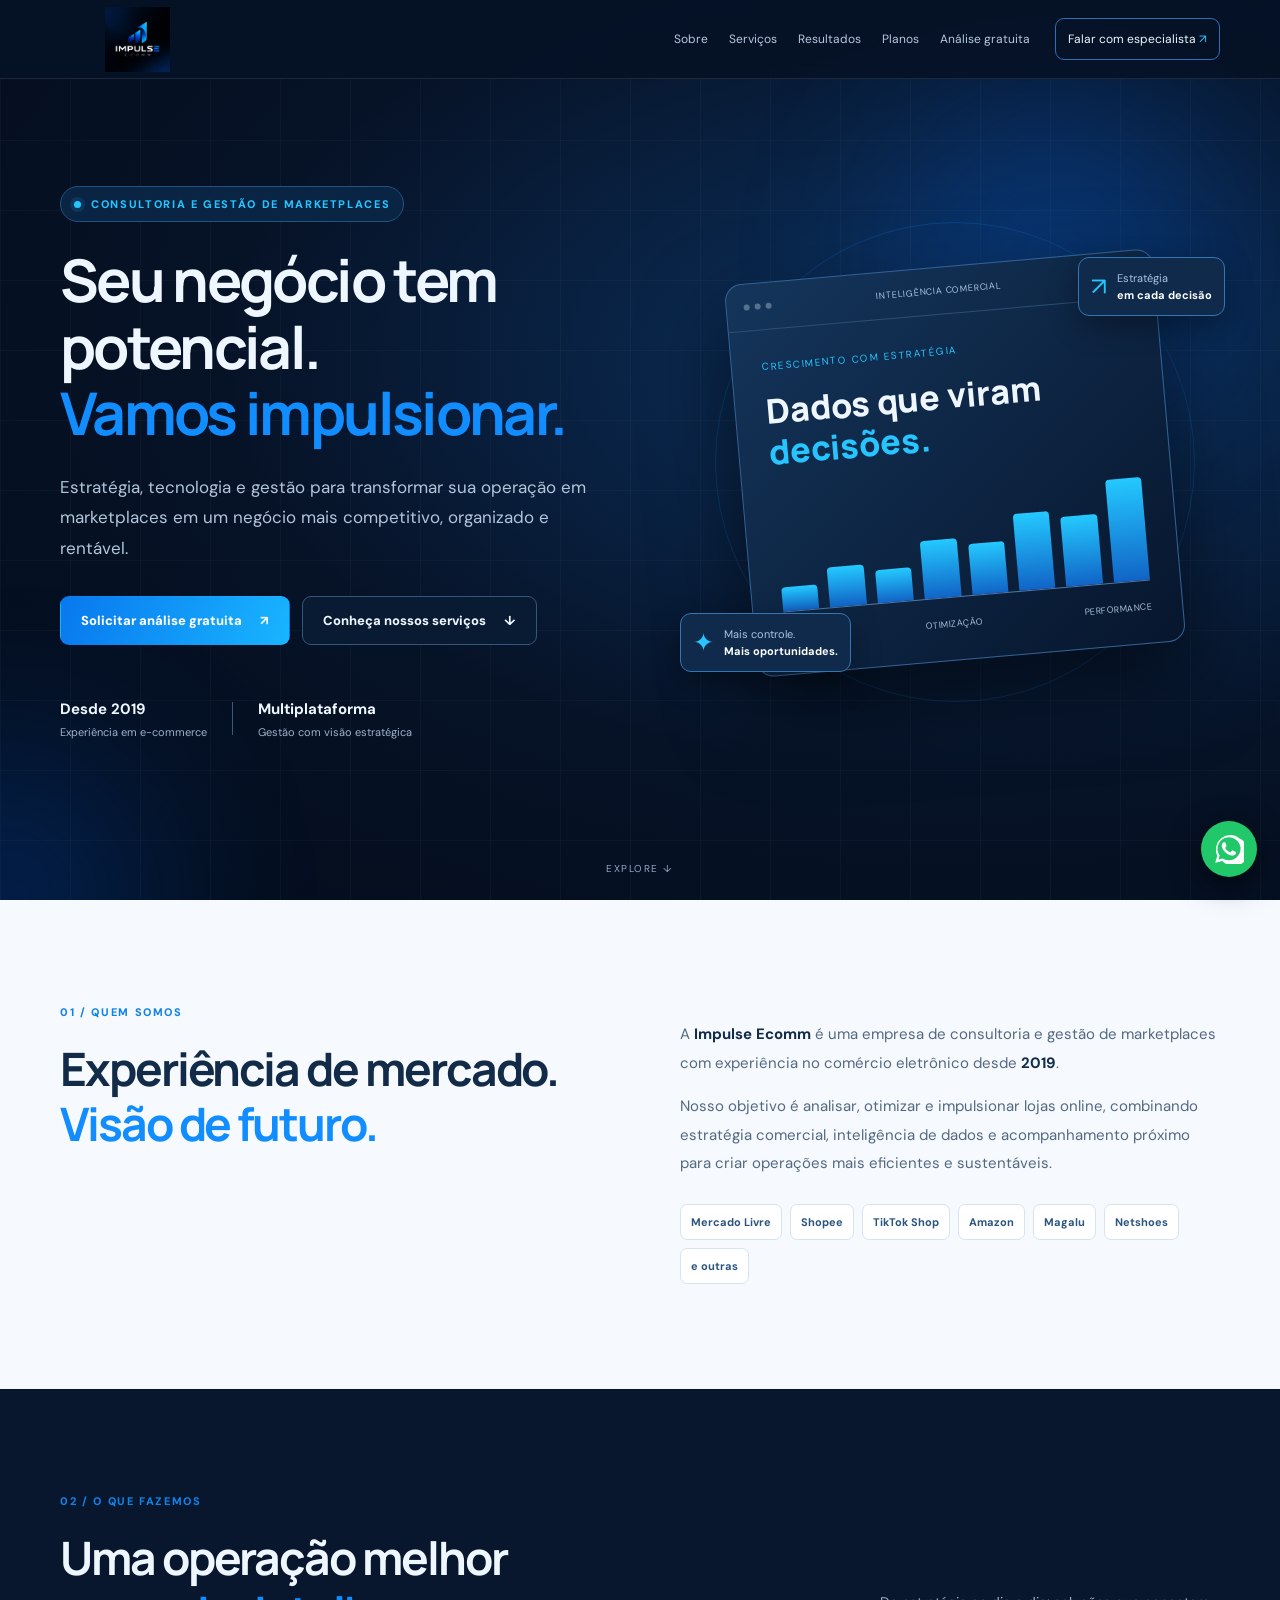
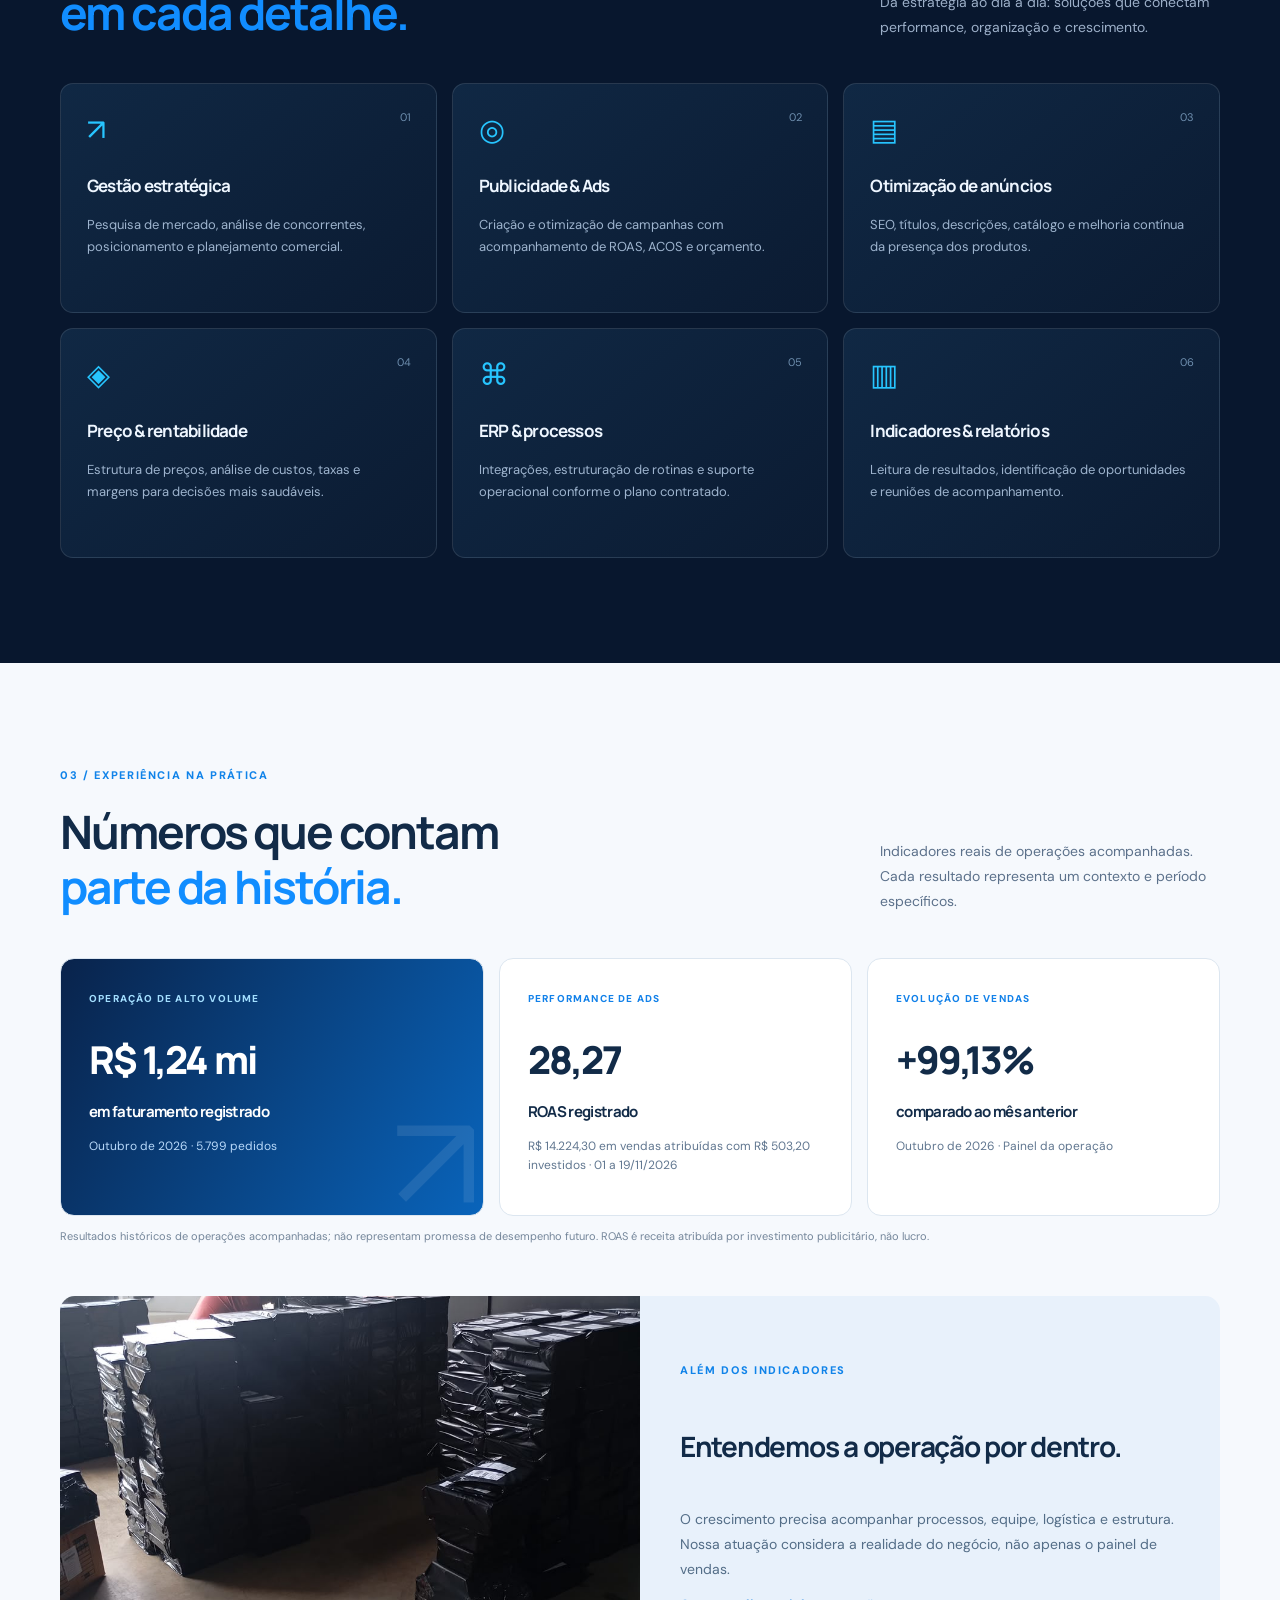
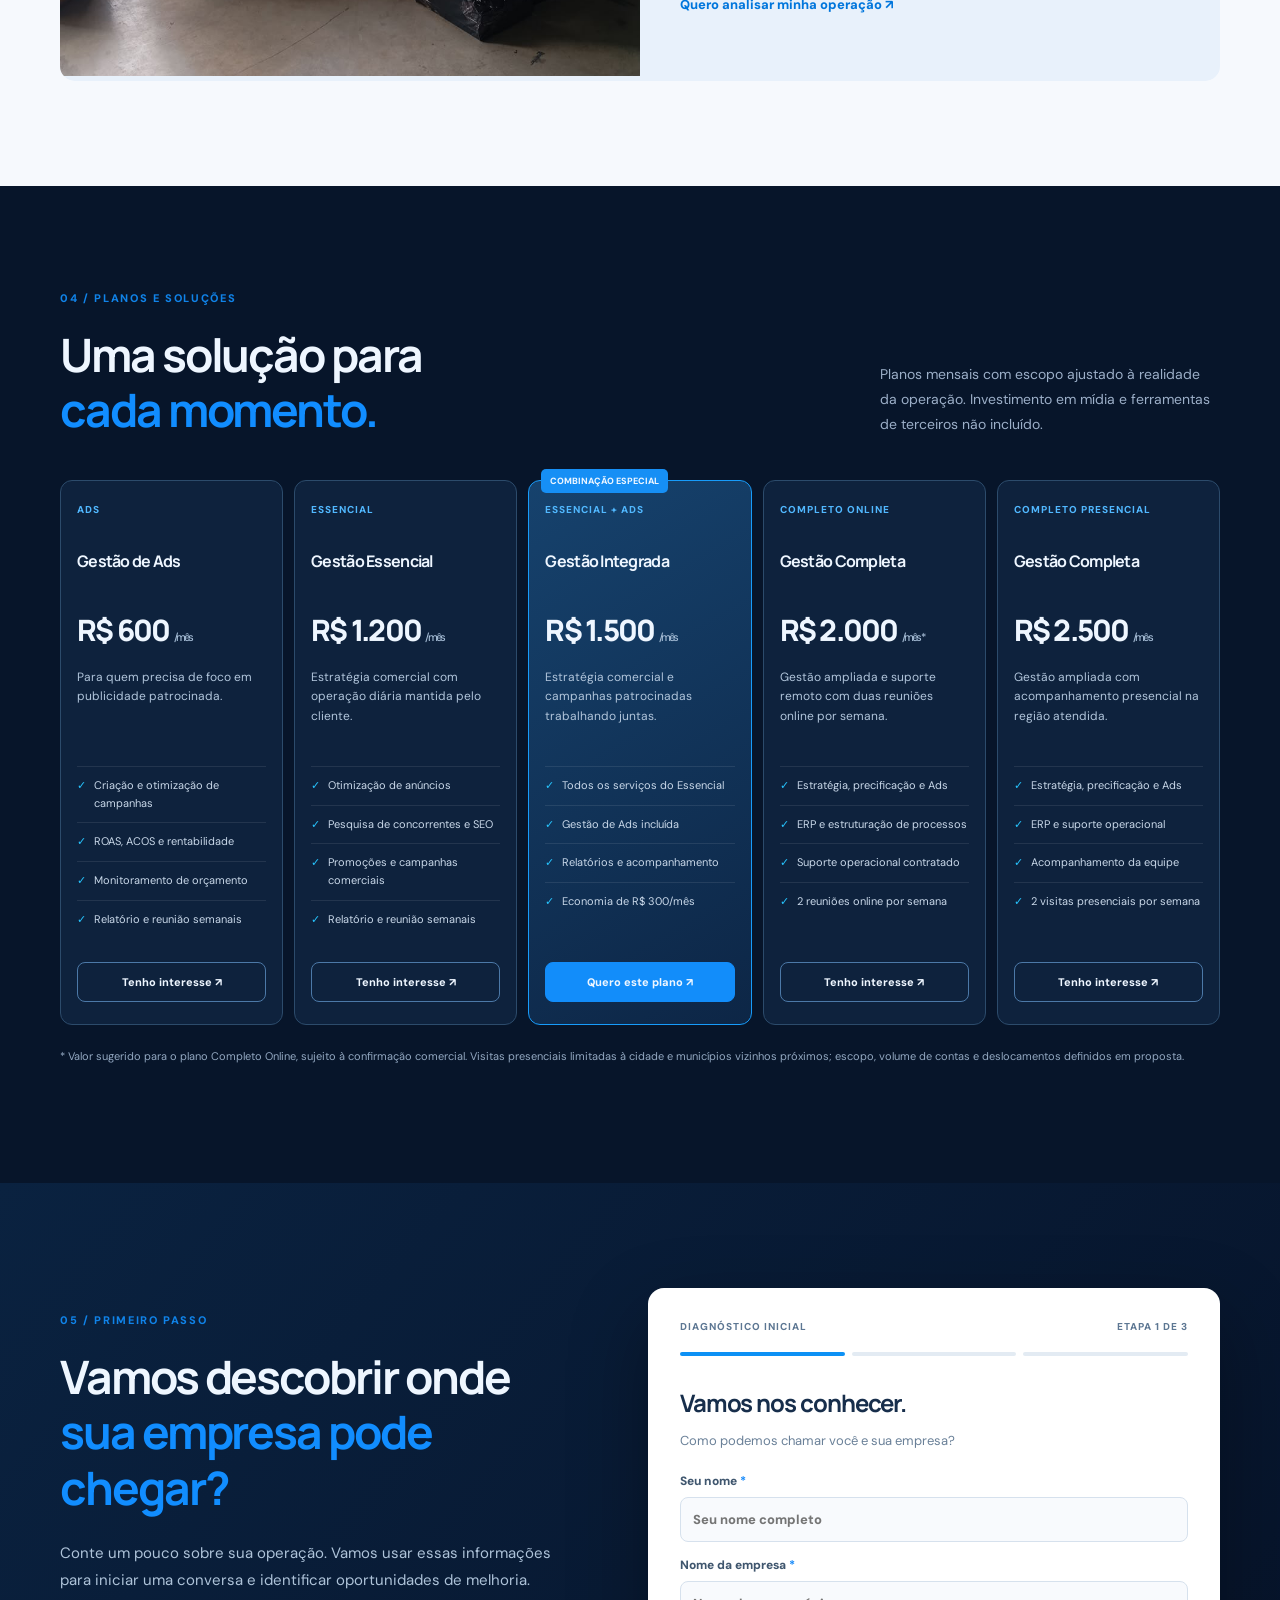
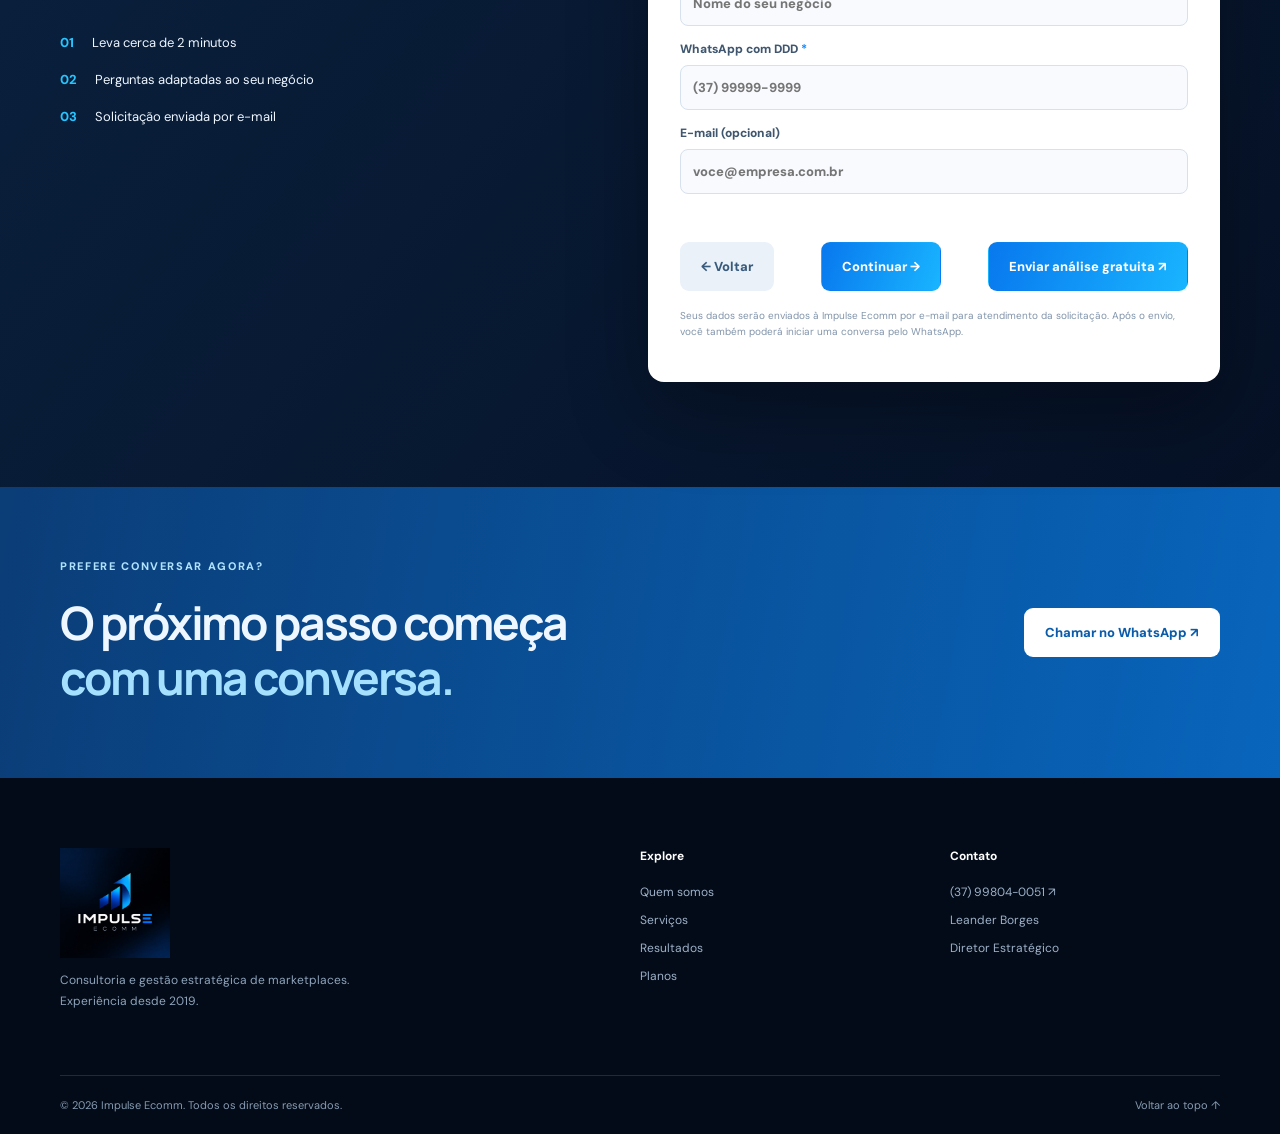
<file: index (3).html>
<!doctype html><html lang="pt-BR"><head><meta charset="UTF-8"><meta name="viewport" content="width=device-width,initial-scale=1"><meta name="theme-color" content="#061226"><meta name="description" content="Impulse Ecomm: consultoria e gestão estratégica de marketplaces desde 2019. Otimização de anúncios, Ads, ERP e crescimento orientado por dados."><title>Impulse Ecomm | Estratégia para vender mais</title><link rel="icon" href="favicon.svg" type="image/svg+xml"><link rel="stylesheet" href="styles.css"><style>.brand{display:inline-flex;align-items:center;flex-shrink:0}.brand-logo{display:block;width:155px;height:65px;object-fit:contain;object-position:center}.footer-logo{width:190px;height:110px;object-fit:contain;object-position:left center;display:block}@media(max-width:600px){.brand-logo{width:125px;height:54px}}</style></head><body>
<div class="progress" id="progress"></div><header class="header"><div class="container nav"><a href="#inicio" class="brand" aria-label="Impulse Ecomm, início"><img src="logo-original.jpg" alt="Impulse Ecomm" class="brand-logo"></a><nav id="nav" aria-label="Menu principal"><a href="#sobre">Sobre</a><a href="#servicos">Serviços</a><a href="#resultados">Resultados</a><a href="#planos">Planos</a><a href="#analise">Análise gratuita</a></nav><a class="nav-cta" href="https://wa.me/5537998040051?text=Ol%C3%A1%2C%20gostaria%20de%20conversar%20sobre%20a%20Impulse%20Ecomm." target="_blank" rel="noopener">Falar com especialista <span>↗</span></a><button class="menu-toggle" id="menuToggle" aria-label="Abrir menu" aria-expanded="false">☰</button></div></header>
<main><section class="hero" id="inicio"><div class="glow glow-a"></div><div class="glow glow-b"></div><div class="container hero-grid"><div class="hero-copy reveal"><div class="eyebrow"><span class="pulse"></span> CONSULTORIA E GESTÃO DE MARKETPLACES</div><h1>Seu negócio tem potencial.<br><span>Vamos impulsionar.</span></h1><p>Estratégia, tecnologia e gestão para transformar sua operação em marketplaces em um negócio mais competitivo, organizado e rentável.</p><div class="hero-actions"><a class="btn primary" href="#analise">Solicitar análise gratuita <span>↗</span></a><a class="btn outline" href="#servicos">Conheça nossos serviços <span>↓</span></a></div><div class="hero-foot"><span><b>Desde 2019</b><small>Experiência em e-commerce</small></span><span class="foot-line"></span><span><b>Multiplataforma</b><small>Gestão com visão estratégica</small></span></div></div><div class="hero-visual reveal"><div class="orbit orbit-one"></div><div class="orbit orbit-two"></div><div class="hero-panel"><div class="panel-top"><span class="dots"><i></i><i></i><i></i></span><span>INTELIGÊNCIA COMERCIAL</span><span class="live">● LIVE</span></div><div class="panel-content"><div class="panel-label">CRESCIMENTO COM ESTRATÉGIA</div><div class="panel-headline">Dados que viram<br><em>decisões.</em></div><div class="mini-chart"><span style="height:22%"></span><span style="height:36%"></span><span style="height:30%"></span><span style="height:53%"></span><span style="height:46%"></span><span style="height:70%"></span><span style="height:64%"></span><span style="height:94%"></span></div><div class="panel-bottom"><span>ANÁLISE</span><span>OTIMIZAÇÃO</span><span>PERFORMANCE</span></div></div></div><div class="floating-chip chip-one">↗ <span>Estratégia<br><b>em cada decisão</b></span></div><div class="floating-chip chip-two">✦ <span>Mais controle.<br><b>Mais oportunidades.</b></span></div></div></div><a href="#sobre" class="scroll-note">EXPLORE <span>↓</span></a></section>
<section class="section about" id="sobre"><div class="container split"><div class="reveal"><div class="kicker">01 / QUEM SOMOS</div><h2>Experiência de mercado.<br><span>Visão de futuro.</span></h2></div><div class="about-copy reveal"><p>A <strong>Impulse Ecomm</strong> é uma empresa de consultoria e gestão de marketplaces com experiência no comércio eletrônico desde <strong>2019</strong>.</p><p>Nosso objetivo é analisar, otimizar e impulsionar lojas online, combinando estratégia comercial, inteligência de dados e acompanhamento próximo para criar operações mais eficientes e sustentáveis.</p><div class="platforms"><span>Mercado Livre</span><span>Shopee</span><span>TikTok Shop</span><span>Amazon</span><span>Magalu</span><span>Netshoes</span><span>e outras</span></div></div></div></section>
<section class="section services" id="servicos"><div class="container"><div class="section-top reveal"><div><div class="kicker">02 / O QUE FAZEMOS</div><h2>Uma operação melhor<br><span>em cada detalhe.</span></h2></div><p>Da estratégia ao dia a dia: soluções que conectam performance, organização e crescimento.</p></div><div class="services-grid"><article class="service-card reveal"><div class="service-icon">↗</div><div class="service-num">01</div><h3>Gestão estratégica</h3><p>Pesquisa de mercado, análise de concorrentes, posicionamento e planejamento comercial.</p></article><article class="service-card reveal"><div class="service-icon">◎</div><div class="service-num">02</div><h3>Publicidade & Ads</h3><p>Criação e otimização de campanhas com acompanhamento de ROAS, ACOS e orçamento.</p></article><article class="service-card reveal"><div class="service-icon">▤</div><div class="service-num">03</div><h3>Otimização de anúncios</h3><p>SEO, títulos, descrições, catálogo e melhoria contínua da presença dos produtos.</p></article><article class="service-card reveal"><div class="service-icon">◈</div><div class="service-num">04</div><h3>Preço & rentabilidade</h3><p>Estrutura de preços, análise de custos, taxas e margens para decisões mais saudáveis.</p></article><article class="service-card reveal"><div class="service-icon">⌘</div><div class="service-num">05</div><h3>ERP & processos</h3><p>Integrações, estruturação de rotinas e suporte operacional conforme o plano contratado.</p></article><article class="service-card reveal"><div class="service-icon">▥</div><div class="service-num">06</div><h3>Indicadores & relatórios</h3><p>Leitura de resultados, identificação de oportunidades e reuniões de acompanhamento.</p></article></div></div></section>
<section class="section results" id="resultados"><div class="container"><div class="section-top reveal"><div><div class="kicker">03 / EXPERIÊNCIA NA PRÁTICA</div><h2>Números que contam<br><span>parte da história.</span></h2></div><p>Indicadores reais de operações acompanhadas. Cada resultado representa um contexto e período específicos.</p></div><div class="results-grid"><article class="result-card featured reveal"><span class="result-type">OPERAÇÃO DE ALTO VOLUME</span><strong>R$ 1,24 mi</strong><h3>em faturamento registrado</h3><p>Outubro de 2026 · 5.799 pedidos</p><div class="result-decoration">↗</div></article><article class="result-card reveal"><span class="result-type">PERFORMANCE DE ADS</span><strong>28,27</strong><h3>ROAS registrado</h3><p>R$ 14.224,30 em vendas atribuídas com R$ 503,20 investidos · 01 a 19/11/2026</p></article><article class="result-card reveal"><span class="result-type">EVOLUÇÃO DE VENDAS</span><strong>+99,13%</strong><h3>comparado ao mês anterior</h3><p>Outubro de 2026 · Painel da operação</p></article></div><p class="result-disclaimer">Resultados históricos de operações acompanhadas; não representam promessa de desempenho futuro. ROAS é receita atribuída por investimento publicitário, não lucro.</p><div class="operations reveal"><div class="operations-photo"><img src="operacao.jpg" alt="Pacotes organizados para expedição em operação de comércio eletrônico" loading="lazy"></div><div class="operations-copy"><div class="kicker">ALÉM DOS INDICADORES</div><h3>Entendemos a operação por dentro.</h3><p>O crescimento precisa acompanhar processos, equipe, logística e estrutura. Nossa atuação considera a realidade do negócio, não apenas o painel de vendas.</p><a href="#analise" class="text-link">Quero analisar minha operação ↗</a></div></div></div></section>
<section class="section plans" id="planos"><div class="container"><div class="section-top reveal"><div><div class="kicker">04 / PLANOS E SOLUÇÕES</div><h2>Uma solução para<br><span>cada momento.</span></h2></div><p>Planos mensais com escopo ajustado à realidade da operação. Investimento em mídia e ferramentas de terceiros não incluído.</p></div><div class="plans-grid"><article class="plan-card reveal"><div class="plan-name">ADS</div><h3>Gestão de Ads</h3><div class="price">R$ 600 <small>/mês</small></div><p>Para quem precisa de foco em publicidade patrocinada.</p><ul><li>Criação e otimização de campanhas</li><li>ROAS, ACOS e rentabilidade</li><li>Monitoramento de orçamento</li><li>Relatório e reunião semanais</li></ul><a class="plan-button" href="#analise" data-plan="Gestão de Ads">Tenho interesse ↗</a></article><article class="plan-card reveal"><div class="plan-name">ESSENCIAL</div><h3>Gestão Essencial</h3><div class="price">R$ 1.200 <small>/mês</small></div><p>Estratégia comercial com operação diária mantida pelo cliente.</p><ul><li>Otimização de anúncios</li><li>Pesquisa de concorrentes e SEO</li><li>Promoções e campanhas comerciais</li><li>Relatório e reunião semanais</li></ul><a class="plan-button" href="#analise" data-plan="Gestão Essencial">Tenho interesse ↗</a></article><article class="plan-card recommended reveal"><div class="recommend-tag">COMBINAÇÃO ESPECIAL</div><div class="plan-name">ESSENCIAL + ADS</div><h3>Gestão Integrada</h3><div class="price">R$ 1.500 <small>/mês</small></div><p>Estratégia comercial e campanhas patrocinadas trabalhando juntas.</p><ul><li>Todos os serviços do Essencial</li><li>Gestão de Ads incluída</li><li>Relatórios e acompanhamento</li><li>Economia de R$ 300/mês</li></ul><a class="plan-button" href="#analise" data-plan="Essencial + Ads">Quero este plano ↗</a></article><article class="plan-card reveal"><div class="plan-name">COMPLETO ONLINE</div><h3>Gestão Completa</h3><div class="price">R$ 2.000 <small>/mês*</small></div><p>Gestão ampliada e suporte remoto com duas reuniões online por semana.</p><ul><li>Estratégia, precificação e Ads</li><li>ERP e estruturação de processos</li><li>Suporte operacional contratado</li><li>2 reuniões online por semana</li></ul><a class="plan-button" href="#analise" data-plan="Completo Online">Tenho interesse ↗</a></article><article class="plan-card reveal"><div class="plan-name">COMPLETO PRESENCIAL</div><h3>Gestão Completa</h3><div class="price">R$ 2.500 <small>/mês</small></div><p>Gestão ampliada com acompanhamento presencial na região atendida.</p><ul><li>Estratégia, precificação e Ads</li><li>ERP e suporte operacional</li><li>Acompanhamento da equipe</li><li>2 visitas presenciais por semana</li></ul><a class="plan-button" href="#analise" data-plan="Completo Presencial">Tenho interesse ↗</a></article></div><p class="plan-note">* Valor sugerido para o plano Completo Online, sujeito à confirmação comercial. Visitas presenciais limitadas à cidade e municípios vizinhos próximos; escopo, volume de contas e deslocamentos definidos em proposta.</p></div></section>
<section class="section lead-section" id="analise"><div class="container lead-grid"><div class="lead-intro reveal"><div class="kicker">05 / PRIMEIRO PASSO</div><h2>Vamos descobrir onde<br><span>sua empresa pode chegar?</span></h2><p>Conte um pouco sobre sua operação. Vamos usar essas informações para iniciar uma conversa e identificar oportunidades de melhoria.</p><div class="lead-perks"><div><span>01</span> Leva cerca de 2 minutos</div><div><span>02</span> Perguntas adaptadas ao seu negócio</div><div><span>03</span> Solicitação enviada por e-mail</div></div></div><div class="form-shell reveal"><div class="form-head"><span>DIAGNÓSTICO INICIAL</span><span id="stepLabel">ETAPA 1 DE 3</span></div><div class="step-track"><span class="active"></span><span></span><span></span></div><form id="leadForm" novalidate><div class="form-step active" data-step="0"><h3>Vamos nos conhecer.</h3><p>Como podemos chamar você e sua empresa?</p><label>Seu nome <em>*</em><input name="nome" autocomplete="name" required placeholder="Seu nome completo"></label><label>Nome da empresa <em>*</em><input name="empresa" required placeholder="Nome do seu negócio"></label><label>WhatsApp com DDD <em>*</em><input name="telefone" inputmode="tel" autocomplete="tel" required placeholder="(37) 99999-9999"></label><label>E-mail (opcional)<input name="email" type="email" autocomplete="email" placeholder="voce@empresa.com.br"></label></div><div class="form-step" data-step="1"><h3>Sobre seu negócio.</h3><p>Assim entendemos em qual estágio sua operação está.</p><fieldset><legend>Você já vende em marketplaces? <em>*</em></legend><div class="choice-row"><label class="choice"><input type="radio" name="vende" value="Sim" required><span>Sim, já vendo</span></label><label class="choice"><input type="radio" name="vende" value="Não"><span>Ainda não</span></label></div></fieldset><div id="platformFields" hidden><fieldset><legend>Em quais plataformas você vende?</legend><div class="checks"><label><input type="checkbox" name="plataformas" value="Mercado Livre"> Mercado Livre</label><label><input type="checkbox" name="plataformas" value="Shopee"> Shopee</label><label><input type="checkbox" name="plataformas" value="TikTok Shop"> TikTok Shop</label><label><input type="checkbox" name="plataformas" value="Amazon"> Amazon</label><label><input type="checkbox" name="plataformas" value="Magalu"> Magalu</label><label><input type="checkbox" name="plataformas" value="Netshoes"> Netshoes</label><label><input type="checkbox" name="plataformas" value="Outras"> Outras</label></div></fieldset></div><label>O que você vende ou pretende vender? (nicho) <em>*</em><input name="nicho" required placeholder="Ex.: calçados, casa, pet, beleza..."></label></div><div class="form-step" data-step="2"><h3>Seu momento atual.</h3><p>Os valores são aproximados e ajudam a orientar a análise.</p><div id="revenueFields"><label>Faturamento mensal em marketplaces<select name="faturamento"><option value="">Selecione uma faixa</option><option>Ainda não faturo</option><option>Até R$ 5 mil</option><option>R$ 5 mil a R$ 20 mil</option><option>R$ 20 mil a R$ 50 mil</option><option>R$ 50 mil a R$ 100 mil</option><option>R$ 100 mil a R$ 300 mil</option><option>Acima de R$ 300 mil</option></select></label><label>Ticket médio de vendas<select name="ticket"><option value="">Selecione uma faixa</option><option>Até R$ 50</option><option>R$ 51 a R$ 100</option><option>R$ 101 a R$ 200</option><option>R$ 201 a R$ 500</option><option>Acima de R$ 500</option><option>Não sei informar</option></select></label></div><label>Qual serviço mais interessa?<select name="plano" id="planSelect"><option value="Ainda não sei">Quero uma recomendação</option><option>Gestão de Ads</option><option>Gestão Essencial</option><option>Essencial + Ads</option><option>Completo Online</option><option>Completo Presencial</option></select></label><label>Qual seu principal desafio? (opcional)<textarea name="desafio" rows="3" placeholder="Conte brevemente o que gostaria de melhorar..."></textarea></label><label class="consent"><input type="checkbox" name="consentimento" required><span>Autorizo o uso das informações para contato sobre minha solicitação. <em>*</em></span></label></div><div class="form-error" id="formError" role="alert" aria-live="polite"></div><div class="form-actions"><button type="button" id="backBtn" class="btn back" hidden>← Voltar</button><button type="button" id="nextBtn" class="btn primary">Continuar →</button><button type="submit" id="submitBtn" class="btn primary" hidden>Enviar análise gratuita ↗</button></div><p class="form-small">Seus dados serão enviados à Impulse Ecomm por e-mail para atendimento da solicitação. Após o envio, você também poderá iniciar uma conversa pelo WhatsApp.</p></form></div></div></section>
<section class="contact-cta"><div class="container contact-inner"><div><div class="kicker">PREFERE CONVERSAR AGORA?</div><h2>O próximo passo começa<br><span>com uma conversa.</span></h2></div><a class="btn primary" href="https://wa.me/5537998040051?text=Ol%C3%A1%2C%20quero%20conversar%20sobre%20minha%20opera%C3%A7%C3%A3o%20nos%20marketplaces." target="_blank" rel="noopener">Chamar no WhatsApp ↗</a></div></section></main>
<footer><div class="container footer-grid"><div><div class="footer-brand"><img src="logo-original.jpg" alt="Impulse Ecomm" class="footer-logo"></div><p>Consultoria e gestão estratégica de marketplaces.<br>Experiência desde 2019.</p></div><div><b>Explore</b><a href="#sobre">Quem somos</a><a href="#servicos">Serviços</a><a href="#resultados">Resultados</a><a href="#planos">Planos</a></div><div><b>Contato</b><a href="https://wa.me/5537998040051" target="_blank" rel="noopener">(37) 99804-0051 ↗</a><span>Leander Borges</span><span>Diretor Estratégico</span></div></div><div class="container footer-bottom"><span>© <span id="year"></span> Impulse Ecomm. Todos os direitos reservados.</span><a href="#inicio">Voltar ao topo ↑</a></div></footer><a class="whatsapp-float" href="https://wa.me/5537998040051?text=Ol%C3%A1%2C%20vim%20pelo%20site%20da%20Impulse%20Ecomm." target="_blank" rel="noopener" aria-label="Conversar no WhatsApp"><svg viewBox="0 0 24 24" fill="currentColor" aria-hidden="true"><path d="M20.5 3.5A11.6 11.6 0 0 0 2.6 17.3L1 23l5.8-1.5A11.6 11.6 0 1 0 20.5 3.5ZM12 21a9.2 9.2 0 0 1-4.7-1.3l-.3-.2-3.4.9.9-3.3-.2-.3A9.2 9.2 0 1 1 12 21Zm5-6.9c-.3-.1-1.7-.8-2-.9-.3-.1-.5-.1-.7.2-.2.3-.8.9-.9 1.1-.2.2-.3.2-.6.1-.3-.2-1.2-.4-2.2-1.4-.8-.7-1.4-1.6-1.5-1.9-.2-.3 0-.5.1-.6l.5-.6.3-.5c.1-.2 0-.4 0-.5l-.9-2.1c-.2-.5-.4-.4-.6-.4h-.5c-.2 0-.5.1-.8.4-.3.3-1 1-1 2.4 0 1.4 1 2.7 1.1 2.9.1.2 2 3.1 4.8 4.2 2.8 1.1 2.8.7 3.3.7.5-.1 1.7-.7 2-1.4.3-.7.3-1.3.2-1.4Z"/></svg></a><script>
/* Integração do formulário com FormSubmit: requer ativação do endereço pelo proprietário. */
(function(){
 const form=document.getElementById('leadForm');
 if(!form)return;
 let sending=false;
 form.addEventListener('submit',async function(event){
  event.preventDefault();event.stopImmediatePropagation();
  if(sending)return;
  const error=document.getElementById('formError');
  const consent=form.querySelector('[name="consentimento"]');
  if(!consent?.checked){error.textContent='Autorize o contato antes de enviar.';return;}
  const data=new FormData(form);
  for(const field of ['nome','empresa','telefone','nicho']){
   if(!String(data.get(field)||'').trim()){error.textContent='Preencha os campos obrigatórios antes de enviar.';return;}
  }
  if(!data.get('vende')){error.textContent='Informe se já vende em marketplaces.';return;}
  const fields={};
  for(const [key,value] of data.entries()){
   if(key==='consentimento')continue;
   if(key==='plataformas'){fields['Plataformas']=(fields['Plataformas']?fields['Plataformas']+', ':'')+value;continue;}
   const names={nome:'Nome',empresa:'Empresa',telefone:'WhatsApp',email:'E-mail',vende:'Já vende',nicho:'Nicho',faturamento:'Faturamento mensal',ticket:'Ticket médio',plano:'Plano de interesse',desafio:'Principal desafio'};
   fields[names[key]||key]=value;
  }
  fields['Consentimento']='Autorizou contato sobre a solicitação';
  fields['_subject']='Novo lead - Análise gratuita Impulse Ecomm';
  fields['_captcha']='true';
  const btn=document.getElementById('submitBtn');const original=btn.textContent;
  sending=true;btn.disabled=true;btn.textContent='Enviando...';error.textContent='';
  try{
   const response=await fetch('https://formsubmit.co/ajax/leanderborgesecomm@gmail.com',{
    method:'POST',headers:{'Content-Type':'application/json','Accept':'application/json'},body:JSON.stringify(fields)
   });
   const result=await response.json();
   if(!response.ok||result.success===false||result.success==='false')throw new Error('Falha no envio');
   form.innerHTML='<div role="status" style="padding:30px 10px;text-align:center"><h3>Solicitação recebida!</h3><p>Obrigado! Seus dados foram encaminhados para nosso e-mail. Entraremos em contato em breve.</p><a class="btn primary" target="_blank" rel="noopener" href="https://wa.me/5537998040051?text='+encodeURIComponent('Olá! Acabei de solicitar uma análise gratuita pelo site da Impulse Ecomm. Meu nome é '+fields.Nome+' e minha empresa é '+fields.Empresa+'.')+'">Conversar pelo WhatsApp ↗</a></div>';
  }catch(e){error.textContent='Não foi possível confirmar o envio. Tente novamente ou fale conosco pelo WhatsApp.';}
  finally{sending=false;if(btn.isConnected){btn.disabled=false;btn.textContent=original;}}
 },true);
})();
</script><script src="script.js" defer></script></body></html>
</file>
<file: styles.css>
@import url('https://fonts.googleapis.com/css2?family=DM+Sans:wght@400;500;600;700&family=Manrope:wght@400;600;700;800&display=swap');
:root{--bg:#061226;--panel:#0e2340;--blue:#118dff;--cyan:#27c5ff;--muted:#9eb1ca}*{box-sizing:border-box}html{scroll-behavior:smooth;scroll-padding-top:90px}body{margin:0;background:var(--bg);color:#eef6ff;font:15px 'DM Sans',sans-serif}h1,h2,h3{font-family:Manrope,sans-serif;letter-spacing:-.045em}a{color:inherit;text-decoration:none}button,input,select,textarea{font:inherit}.container{width:min(1160px,calc(100% - 40px));margin:auto}.progress{position:fixed;top:0;left:0;height:3px;background:var(--cyan);z-index:200}.header{position:fixed;top:0;left:0;right:0;z-index:100;background:#061226e8;backdrop-filter:blur(15px);border-bottom:1px solid #ffffff19}.nav{height:78px;display:flex;align-items:center;gap:25px}.brand{display:flex;align-items:center;gap:12px;white-space:nowrap}.brand-mark{color:var(--blue);font-size:30px;position:relative}.arrow{font-size:15px;position:absolute;right:-9px;top:-8px}.brand-name{font:800 20px Manrope;letter-spacing:.03em}.brand-name>span,.footer-brand span{color:var(--blue)}.brand-name small{display:block;text-align:center;font:500 9px Manrope;letter-spacing:.5em}.nav nav{display:flex;gap:21px;margin-left:auto}.nav nav a{font-size:12px;color:#b7c8df}.nav nav a:hover{color:var(--cyan)}.nav-cta{border:1px solid #2c70b4;border-radius:9px;padding:12px;font-size:12px;white-space:nowrap}.nav-cta span{color:var(--cyan)}.menu-toggle{display:none;border:0;background:none;color:white;font-size:25px}.hero{position:relative;min-height:780px;min-height:100svh;display:flex;align-items:center;overflow:hidden;background:radial-gradient(ellipse at 75% 40%,#0c3260 0,#061226 55%,#030c1b 100%)}.hero:before{content:'';position:absolute;inset:0;background-image:linear-gradient(#ffffff07 1px,transparent 1px),linear-gradient(90deg,#ffffff07 1px,transparent 1px);background-size:70px 70px}.glow{position:absolute;width:320px;height:320px;background:#0069ff33;filter:blur(80px);border-radius:50%}.glow-a{right:5%;top:10%}.glow-b{left:-160px;bottom:-160px}.hero-grid{display:grid;grid-template-columns:1.05fr .95fr;gap:45px;align-items:center;padding-top:115px;padding-bottom:90px;position:relative;z-index:1}.eyebrow,.kicker{font-size:11px;font-weight:800;letter-spacing:.15em;color:var(--cyan)}.eyebrow{border:1px solid #225383;border-radius:30px;padding:10px 13px;display:inline-flex;gap:10px;align-items:center;background:#0a2544}.pulse{height:7px;width:7px;border-radius:50%;background:var(--cyan);box-shadow:0 0 0 4px #1aa9f422}.hero h1{font-size:clamp(42px,4.6vw,68px);line-height:1.13;margin:25px 0}.hero h1 span,h2 span{color:var(--blue)}.hero-copy>p{color:#b3c5db;line-height:1.8;font-size:17px;max-width:530px}.hero-actions{display:flex;gap:12px;flex-wrap:wrap;margin:32px 0 54px}.btn{display:inline-flex;align-items:center;justify-content:center;gap:18px;border-radius:9px;padding:15px 20px;border:1px solid transparent;font-weight:800;font-size:13px;cursor:pointer;transition:transform .2s}.btn:hover,.service-card:hover{transform:translateY(-4px)}.primary{background:linear-gradient(110deg,#0878ee,#19b5ff);color:white}.outline{border-color:#34567a;background:#091b33}.hero-foot{display:flex;gap:25px;align-items:center}.hero-foot b,.hero-foot small{display:block}.hero-foot small{color:var(--muted);font-size:11px;margin-top:6px}.foot-line{height:33px;width:1px;background:#385a7e}.hero-visual{height:460px;display:grid;place-items:center;position:relative}.orbit{position:absolute;width:480px;height:480px;border:1px solid #147de63c;border-radius:50%}.orbit-two{width:360px;height:360px;border-style:dashed}.hero-panel{width:88%;max-width:430px;transform:rotate(-5deg);border:1px solid #346294;border-radius:17px;overflow:hidden;background:linear-gradient(140deg,#14355b,#07162d);box-shadow:0 35px 85px #0008}.panel-top{display:flex;justify-content:space-between;align-items:center;padding:17px;font-size:9px;letter-spacing:.09em;color:#a6c4e1;border-bottom:1px solid #2c4e73}.dots{display:flex;gap:5px}.dots i{height:6px;width:6px;background:#54718e;border-radius:50%}.live{color:#45e5bb}.panel-content{padding:30px}.panel-label{color:var(--cyan);font-size:10px;letter-spacing:.15em}.panel-headline{font:800 34px/1.2 Manrope;margin:18px 0 30px}.panel-headline em{color:var(--cyan);font-style:normal}.mini-chart{height:110px;display:flex;align-items:end;gap:11px;border-bottom:1px solid #5079a2}.mini-chart span{flex:1;border-radius:4px 4px 0 0;background:linear-gradient(#24c9ff,#1164c6)}.panel-bottom{display:flex;justify-content:space-between;color:#a4bdd6;font-size:9px;letter-spacing:.06em;margin-top:20px}.floating-chip{position:absolute;background:#102a4b;border:1px solid #3476b3;border-radius:11px;padding:12px;display:flex;gap:10px;color:var(--cyan);font-size:25px;box-shadow:0 10px 30px #0005}.floating-chip span{color:#a6c6e2;font-size:11px;line-height:1.5}.floating-chip b{color:white}.chip-one{right:-5px;top:25px}.chip-two{left:-10px;bottom:20px}.scroll-note{position:absolute;bottom:25px;left:50%;transform:translateX(-50%);font-size:10px;letter-spacing:.15em;color:#91a9c6}.section{padding:105px 0}.about,.results{background:#f6f9fd;color:#122b48}.split{display:grid;grid-template-columns:1fr 1fr;gap:80px}.kicker{margin-bottom:22px;color:#1083e9}.section h2,.contact-cta h2{font-size:clamp(32px,3.6vw,50px);line-height:1.2;margin:0}.about-copy p{line-height:1.9;color:#536982}.about-copy strong{color:#112b4b}.platforms{display:flex;flex-wrap:wrap;gap:8px;margin-top:26px}.platforms span{font-size:11px;font-weight:700;padding:10px;border:1px solid #d7e3ef;border-radius:7px;background:white;color:#2b557f}.services{background:#08172e}.section-top{display:flex;align-items:end;justify-content:space-between;gap:40px;margin-bottom:43px}.section-top>p{max-width:340px;color:#9cafc8;line-height:1.8;margin:0;font-size:14px}.services-grid{display:grid;grid-template-columns:repeat(3,1fr);gap:15px}.service-card{background:linear-gradient(140deg,#102844,#0b1b32);border:1px solid #ffffff1c;border-radius:13px;padding:26px;position:relative;min-height:230px;transition:transform .2s,border-color .2s}.service-card:hover{border-color:#168efa}.service-icon{font-size:30px;color:var(--cyan);margin-bottom:25px}.service-num{position:absolute;right:25px;top:26px;color:#6e8eae;font-size:11px}.service-card h3{font-size:17px}.service-card p{color:#9eb4ce;font-size:13px;line-height:1.7}.results .section-top>p{color:#5c718b}.results-grid{display:grid;grid-template-columns:1.2fr 1fr 1fr;gap:15px}.result-card{position:relative;overflow:hidden;background:white;border:1px solid #dce6f0;border-radius:14px;padding:28px;min-height:225px}.result-card.featured{background:linear-gradient(120deg,#09234b,#0964bb);color:white}.result-type{font-size:10px;color:#1281e9;letter-spacing:.12em;font-weight:800}.featured .result-type{color:#a3dfff}.result-card strong{display:block;font:800 clamp(27px,3vw,40px) Manrope;margin:26px 0 8px;letter-spacing:-.05em}.result-card h3{font-size:15px}.result-card p{font-size:12px;color:#617790;line-height:1.6}.featured p{color:#b8d9fa}.result-decoration{position:absolute;right:5px;bottom:-40px;font-size:140px;color:#ffffff18}.result-disclaimer{font-size:11px;color:#74869a;line-height:1.7}.operations{margin-top:50px;display:grid;grid-template-columns:1fr 1fr;background:#e8f1fb;border-radius:15px;overflow:hidden}.operations-photo img{width:100%;height:100%;max-height:380px;object-fit:cover}.operations-copy{padding:40px;display:flex;flex-direction:column;justify-content:center}.operations-copy h3{font-size:28px}.operations-copy p{line-height:1.8;color:#536d87;font-size:14px}.text-link{color:#0076dc;font-weight:800;font-size:13px}.plans{background:#07152a}.plans-grid{display:grid;grid-template-columns:repeat(5,minmax(0,1fr));gap:11px}.plan-card{position:relative;display:flex;flex-direction:column;padding:22px 16px;border:1px solid #2c4b6b;border-radius:12px;background:#0e223d}.recommended{border-color:#179cfb;background:linear-gradient(150deg,#16426d,#0d2646)}.recommend-tag{position:absolute;top:-12px;left:12px;padding:6px 9px;background:#168ff5;border-radius:5px;font-size:9px;font-weight:800}.plan-name{font-size:10px;font-weight:800;color:#51b8ff;letter-spacing:.1em;margin-bottom:18px}.plan-card h3{font-size:16px;min-height:44px}.price{font:800 clamp(22px,2.3vw,30px) Manrope;letter-spacing:-.06em;white-space:nowrap}.price small{font:500 11px 'DM Sans';color:#a6bdd6}.plan-card>p{font-size:12px;line-height:1.6;color:#b1c5db;min-height:80px;margin:18px 0}.plan-card ul{list-style:none;padding:0;margin:0 0 24px;flex:1}.plan-card li{font-size:11px;line-height:1.6;color:#c9d8e9;border-top:1px solid #ffffff16;padding:10px 0 10px 17px;position:relative}.plan-card li:before{content:'✓';position:absolute;left:0;color:var(--cyan)}.plan-button{border:1px solid #4c79a8;border-radius:8px;text-align:center;padding:12px 6px;font-size:11px;font-weight:800}.recommended .plan-button{background:#128dfa;border-color:#128dfa}.plan-note{font-size:11px;color:#93a8c1;line-height:1.8;margin-top:22px}.lead-section{background:linear-gradient(130deg,#0a2240,#061126)}.lead-grid{display:grid;grid-template-columns:.95fr 1.05fr;gap:70px}.lead-intro{padding-top:25px}.lead-intro h2{margin-bottom:25px}.lead-intro>p{color:#aec3d9;line-height:1.8}.lead-perks{display:grid;gap:20px;margin-top:40px;font-size:13px}.lead-perks span{color:var(--cyan);margin-right:15px;font-weight:800}.form-shell{background:white;color:#172e4b;padding:32px;border-radius:16px;box-shadow:0 30px 80px #0005}.form-head{display:flex;justify-content:space-between;font-size:10px;letter-spacing:.1em;color:#5d7793;font-weight:800}.step-track{display:flex;gap:7px;margin:19px 0 30px}.step-track span{height:4px;flex:1;background:#e3ebf3;border-radius:6px}.step-track span.active{background:#0d91f5}.form-step{display:none}.form-step.active{display:block}.form-step h3{font-size:24px;margin:0 0 7px}.form-step>p{font-size:13px;color:#6a8098;margin-bottom:24px}.form-step label:not(.choice):not(.consent){display:block;font-size:12px;font-weight:800;color:#3f566e;margin:15px 0}.form-step em{color:#168afa;font-style:normal}.form-step input:not([type=radio]):not([type=checkbox]),.form-step select,.form-step textarea{width:100%;display:block;padding:13px 12px;margin-top:8px;border:1px solid #d6e1ed;border-radius:8px;background:#f8fafd;color:#163452;outline:none;font-size:13px}.form-step input:focus,.form-step select:focus,.form-step textarea:focus{border-color:#118dff!important}.form-step fieldset{border:0;padding:0;margin:18px 0}.form-step legend{font-size:12px;font-weight:800;color:#40566e;margin-bottom:12px}.choice-row{display:flex;gap:10px}.choice{flex:1;cursor:pointer}.choice input{position:absolute;opacity:0}.choice span{display:block;text-align:center;border:1px solid #d8e2ed;border-radius:8px;padding:14px 8px;font-size:12px;font-weight:800}.choice input:checked+span{border-color:#128cf5;background:#e9f5ff;color:#096fc4}.checks{display:grid;grid-template-columns:1fr 1fr;gap:12px}.checks label{display:flex!important;gap:7px;align-items:center;font-size:12px!important;font-weight:600!important;margin:0!important}.checks input,.consent input{accent-color:#138ff8}.consent{display:flex;align-items:start;gap:10px;font-size:12px;color:#52667e;line-height:1.6}.consent input{margin-top:4px}.form-error{min-height:18px;color:#c33646;font-size:12px;margin:15px 0}.form-actions{display:flex;justify-content:space-between;gap:10px}.form-actions .primary{margin-left:auto}.btn.back{background:#eaf1f8;color:#385a7d}.form-small{font-size:10px;color:#8194aa;line-height:1.6;margin-top:17px}.contact-cta{background:linear-gradient(100deg,#0b3d77,#0865bc);padding:72px 0}.contact-inner{display:flex;align-items:center;justify-content:space-between;gap:30px}.contact-inner .kicker{color:#b1e3ff}.contact-inner h2 span{color:#a5e1ff}.contact-inner .btn{background:white;color:#0a5caa}footer{background:#030b18;padding:70px 0 22px}.footer-grid{display:grid;grid-template-columns:2fr 1fr 1fr;gap:40px}.footer-brand{font:800 23px Manrope}.footer-brand small{font:500 10px Manrope;letter-spacing:.25em}.footer-grid p{color:#8ea3ba;font-size:12px;line-height:1.8}.footer-grid>div:not(:first-child){display:flex;flex-direction:column;gap:12px;color:#9eb1c8;font-size:12px}.footer-grid b{color:white;margin-bottom:8px}.footer-bottom{border-top:1px solid #ffffff20;margin-top:50px;padding-top:22px;display:flex;justify-content:space-between;gap:15px;color:#879bb2;font-size:11px}.whatsapp-float{position:fixed;z-index:90;right:23px;bottom:23px;width:56px;height:56px;border-radius:50%;display:grid;place-items:center;background:#20c86a;box-shadow:0 8px 30px #0008}.whatsapp-float svg{width:30px;height:30px;color:white}.reveal{opacity:0;transform:translateY(22px);transition:opacity .7s,transform .7s}.reveal.visible{opacity:1;transform:none}@media(max-width:1100px){.nav nav{gap:12px}.nav-cta{display:none}.plans-grid{grid-template-columns:repeat(3,1fr)}.plan-card>p{min-height:48px}.hero h1{font-size:51px}}@media(max-width:780px){.nav{height:70px}.menu-toggle{display:block;margin-left:auto}.nav nav{display:none;position:absolute;top:70px;left:0;right:0;padding:25px;background:#07172d;flex-direction:column;gap:20px}.nav nav.open{display:flex}.nav nav a{font-size:15px}.hero{min-height:auto}.hero-grid{grid-template-columns:1fr;padding:140px 0 90px;gap:15px}.hero h1{font-size:clamp(39px,8vw,57px)}.hero-visual{height:340px}.hero-panel{max-width:350px}.orbit{width:350px;height:350px}.orbit-two{width:270px;height:270px}.floating-chip{display:none}.section{padding:78px 0}.split,.lead-grid,.operations{grid-template-columns:1fr;gap:30px}.section-top{display:block}.section-top>p{margin-top:20px}.services-grid,.results-grid,.plans-grid{grid-template-columns:1fr 1fr}.results-grid .featured{grid-column:span 2}.operations-photo img{max-height:270px}.contact-inner{display:block}.contact-inner .btn{margin-top:30px}.footer-grid{grid-template-columns:1fr 1fr}.footer-grid>div:first-child{grid-column:span 2}}@media(max-width:520px){.hero h1{font-size:40px}.hero-copy>p{font-size:15px}.hero-actions .btn{width:100%}.hero-foot{gap:12px}.hero-foot b{font-size:12px}.hero-foot small{font-size:10px}.hero-visual{height:280px}.hero-panel{width:95%}.panel-content{padding:22px}.panel-headline{font-size:27px}.mini-chart{height:75px}.services-grid,.results-grid,.plans-grid{grid-template-columns:1fr}.results-grid .featured{grid-column:auto}.plan-card h3,.plan-card>p{min-height:0}.form-shell{padding:22px}.footer-bottom{flex-direction:column}.contact-cta h2{font-size:32px}}@media(prefers-reduced-motion:reduce){*,*:before,*:after{scroll-behavior:auto!important;transition:none!important}.reveal{opacity:1;transform:none}}
</file>
